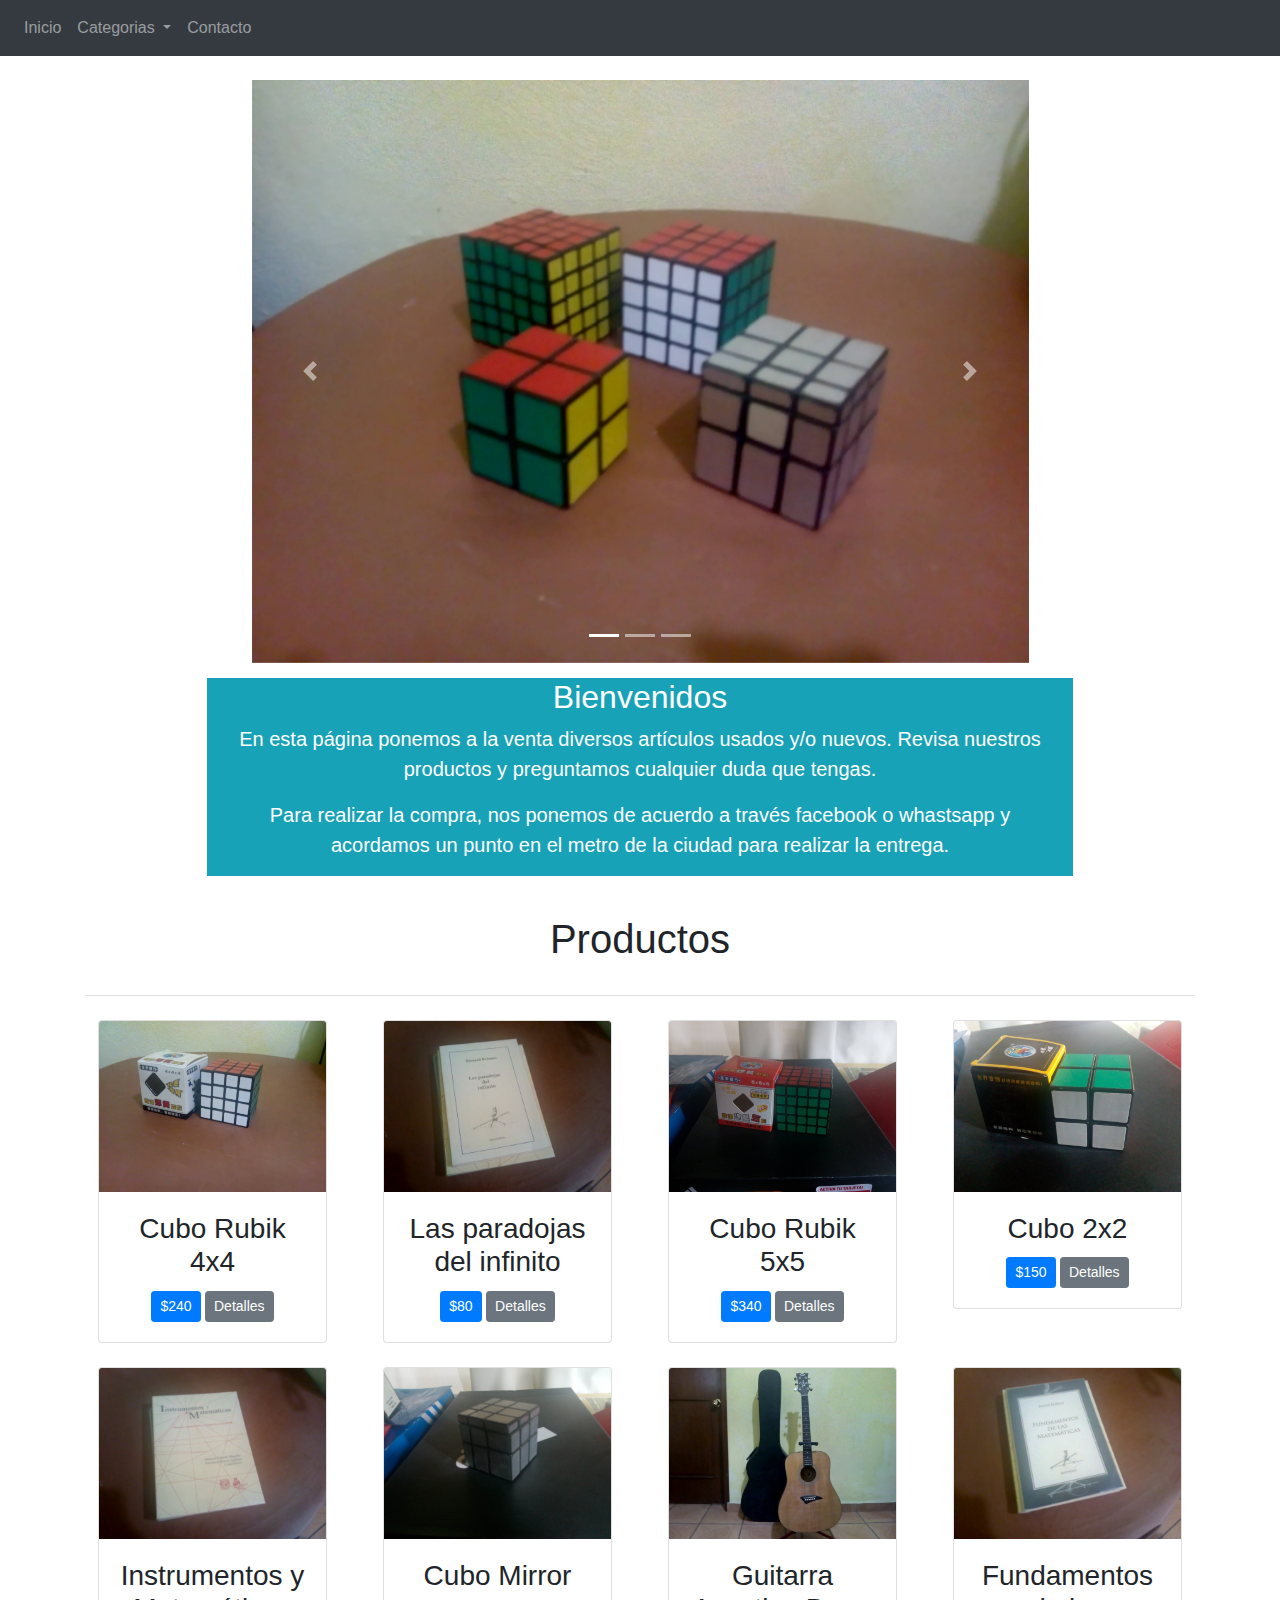
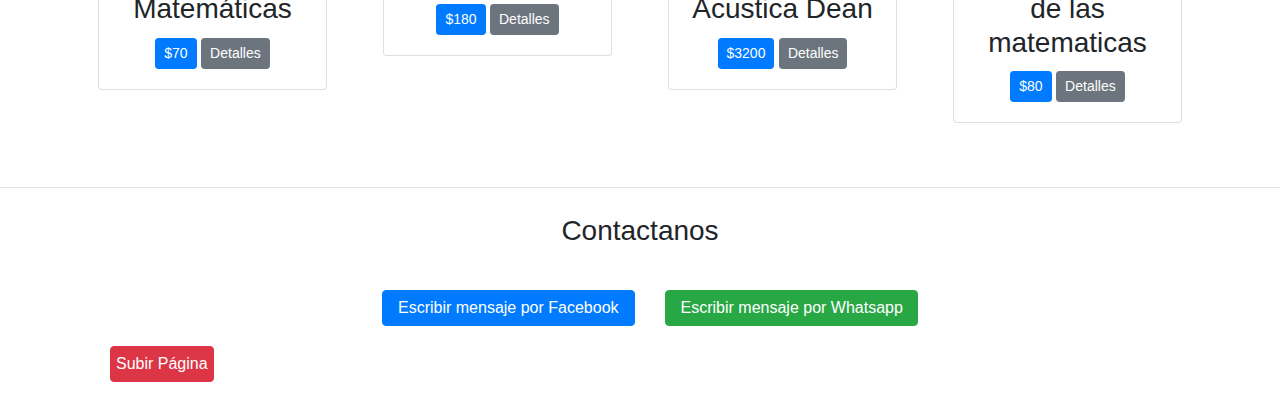
<file: index.html>
<!DOCTYPE html>
<html lang="en">
<head>
	<meta charset="UTF-8">
	<meta name="viewport" content="width=device-width, user-scalable=no, initial-scale=1.0, maximum-scale=1.0, minimum-scale=1.0">
	
	<link rel="stylesheet" href="css/bootstrap.min.css">
	<link rel="stylesheet" href="css/estilos.css">
	<link rel="stylesheet" href="https://use.fontawesome.com/releases/v5.8.2/css/all.css" integrity="sha384-oS3vJWv+0UjzBfQzYUhtDYW+Pj2yciDJxpsK1OYPAYjqT085Qq/1cq5FLXAZQ7Ay" crossorigin="anonymous">
	<link rel="shorcut icon" type="image/x-icon" href="img/favicon-96x96.png">
		
	<title>Compras</title>

</head>
<body>

	<nav class="navbar navbar-expand-md navbar-dark bg-dark">

		<button class="navbar-toggler" type="button" data-toggle="collapse" data-target="#navbar" aria-controls="navbar" aria-expanded="true" aria-label="menu de navegación">
			<span class="navbar-toggler-icon"></span>
		</button>

		<div class="collapse navbar-collapse" id="navbar">
			<ul class="navbar-nav mr-auto">
				<li class="nav-item">
					<a href="index.html" class="nav-link">Inicio</a>
				</li>
				
				<li class="nav-item dropdown">
					<a href="#" class="nav-link dropdown-toggle" id="menu categorias" data-toggle="dropdown" aria-haspopup="true" aria-expanded="false">
						Categorias
					</a>

					<div class="dropdown-menu" aria-lavelledby="menu-categorias">
						<a href="cubos.html" class="dropdown-item">Cubos Rubik</a>
						<a href="instrumentos.html" class="dropdown-item">Instrumentos Músicales</a>
						<a href="libros.html" class="dropdown-item">Libros</a>
					</div>
				</li>

				<li class="nav-item">
					<a href="#contacto" class="nav-link bajar">Contacto</a>
				</li>
			</ul>
		</div>
	</nav>

	<div class="container carousel">
		<div class="row">
			<div class="col mt-4">
				<div class="carousel slide" id="slideshow" data-ride="carousel">

					<ol class="carousel-indicators">
						<li data-target="#slideshow" 
						data-slide-to="0" class="active">
						</li>

						<li data-target="#slideshow" 
						data-slide-to="1"></li>

						<li data-target="#slideshow" 
						data-slide-to="2"></li>

					</ol>
					<div class="carousel-inner">
						<div class="carousel-item active">
							<img src="img/cubos.jpg" alt="" width="100%">
						</div>

						<div class="carousel-item">
							<img src="img/libros.jpg" alt="" width="100%">
						</div>

						<div class="carousel-item">
							<img src="img/guitarra.jpg" alt="" width="100%">
						</div>
					</div>
					<a href="#slideshow" class="carousel-control-prev" data-slide="prev">
						<span class="carousel-control-prev-icon" aria-hidden="true"></span>
						<span class="sr-only">Anterior</span>
					</a>

					<a href="#slideshow" class="carousel-control-next" data-slide="next">
						<span class="carousel-control-next-icon" aria-hidden="true"></span>
						<span class="sr-only">Siguiente</span>
					</a>
				</div>

			</div>
		</div>
	
	</div>
<header>
	<div class="container bg-info text-white">
		<div class="row">
			<div class="col">
				<h2>Bienvenidos</h2>
				<p>En esta página ponemos a la venta diversos artículos usados y/o nuevos. Revisa nuestros productos y preguntamos cualquier duda que tengas.</p>

				<p>Para realizar la compra, nos ponemos de acuerdo a través facebook o whastsapp y acordamos un punto en el metro de la ciudad para realizar la entrega.</p>
			</div>
		</div>
		
	</div>
</header>

	<section class="container">
		

		<div class="row">
			<div class="col-12">
				<div class="py-4 border-bottom">
					<h1 class="text-center">Productos</h1>
				</div>
			</div>
		</div>

		<div class="row py-4">

			<div class="col-12 col-sm-6 col-lg-3 mb-4">
				<div class="card">
					<img class="card-img-top" src="img/4x4.jpg" alt="">

					<div class="card-body">
						<h3 class="card-title">Cubo Rubik 4x4</h3>
											
						<a href="" class="btn btn-sm btn-primary precio">$240</a>
						<a href="cubo-rubik4x4.html" class="btn btn-sm btn-secondary">Detalles</a>
					</div>
				</div>
			</div>

			<div class="col-12 col-sm-6 col-lg-3 mb-4">
				<div class="card">
					<img class="card-img-top" src="img/bolzano.jpg" alt="">

					<div class="card-body">
						<h3 class="card-title">Las paradojas del infinito</h3>		
					
						<a href="#" class="btn btn-sm btn-primary precio">$80</a>
						<a href="paradojas.html" class="btn btn-sm btn-secondary">Detalles</a>
					</div>
				</div>
			</div>

			<div class="col-12 col-sm-6 col-lg-3 mb-4">
				<div class="card">
					<img class="card-img-top" src="img/5x5.jpg" alt="">

					<div class="card-body">
						<h3 class="card-title">Cubo Rubik 5x5</h3>
						<a href="#" class="btn btn-sm btn-primary precio">$340</a>
						<a href="cubo-rubik5x5.html" class="btn btn-sm btn-secondary">Detalles</a>
					</div>
				</div>
			</div>

			<div class="col-12 col-sm-6 col-lg-3 mb-4">
				<div class="card">
					<img class="card-img-top" src="img/2x2.jpg" alt="">

					<div class="card-body">
						<h3 class="card-title">Cubo 2x2</h3>

						<a href="#" class="btn btn-sm btn-primary precio">$150</a>
						<a href="cubo2x2.html" class="btn btn-sm btn-secondary">Detalles</a>
					</div>
				</div>
			</div>

			<div class="col-12 col-sm-6 col-lg-3 mb-4">
				<div class="card">
					<img class="card-img-top" src="img/instrumentos.jpg" alt="">

					<div class="card-body">
						<h3 class="card-title">Instrumentos y Matemáticas</h3>		
					
						<a href="#" class="btn btn-sm btn-primary precio">$70</a>
						<a href="instrumento.html" class="btn btn-sm btn-secondary">Detalles</a>
					</div>
				</div>
			</div>


			<div class="col-12 col-sm-6 col-lg-3 mb-4">
				<div class="card">
					<img class="card-img-top" src="img/mirror.jpg" alt="">

					<div class="card-body">
						<h3 class="card-title">Cubo Mirror</h3>
	
						<a href="#" class="btn btn-sm btn-primary precio">$180</a>
						<a href="mirror.html" class="btn btn-sm btn-secondary">Detalles</a>
					</div>
				</div>
			</div>

			<div class="col-12 col-sm-6 col-lg-3 mb-4">
				<div class="card">
					<img class="card-img-top" src="img/guitarra.jpg" alt="">

					<div class="card-body">
						<h3 class="card-title">Guitarra Acustica Dean</h3>
						<a href="#" class="btn btn-sm btn-primary precio">$3200</a>
						<a href="guitarra.html" class="btn btn-sm btn-secondary">Detalles</a>
					</div>
				</div>
			</div>

			<div class="col-12 col-sm-6 col-lg-3 mb-4">
				<div class="card">
					<img class="card-img-top" src="img/hilbert.jpg" alt="">

					<div class="card-body">
						<h3 class="card-title">Fundamentos de las matematicas</h3>
				
						<a href="#" class="btn btn-sm btn-primary precio">$80</a>
						<a href="fundamentos.html" class="btn btn-sm btn-secondary">Detalles</a>
					</div>
				</div>
			</div>
 		</div>
	</section>	

   <hr>

 	<footer class="container" id="contacto">
 		<div class="container contactanos">
 			<h3>Contactanos</h3>
 		</div>
 		<div class="container redes-sociales">
 			<div class="row">
 				<div class="col-md-6">

					<a href="#" class="facebook"><i class="fab fa-facebook-square"></i></a>
					
					<br>

					<a href="https://m.me/alejandro.melchor.14"  target="_blank" class="btn btn-primary usuario">Escribir mensaje por Facebook</a>
 					</div>
 				
 				<div class="col-md-6">
 					<a href="#" class="whatsapp"><i class="fab fa-whatsapp-square"></i></a>
					
					<br>

 					<a href="https://api.whatsapp.com/send?phone=5215518287973&text=Hola,%20quiero%20informacion sobre:" target="_blank"class="btn btn-success cuenta">Escribir mensaje por Whatsapp</a>

 				</div>
 			</div>
 		</div>
		<div class="container">
			<div class="row">
 				<div class="col sp">
 				<a href="#" class="btn btn-danger subir">Subir Página</a>
 			</div>
 		</div>
		</div>
 		
 	</footer>
	

	<script src="js/jquery.min.js"></script>
	<script src="js/main.js"></script>
	<script src="js/jquery-ui/jquery-ui.min.js"></script>
	<script src="js/popper.min.js"></script>
	<script src="js/bootstrap.min.js"></script>
	
</body>
</html>
</file>
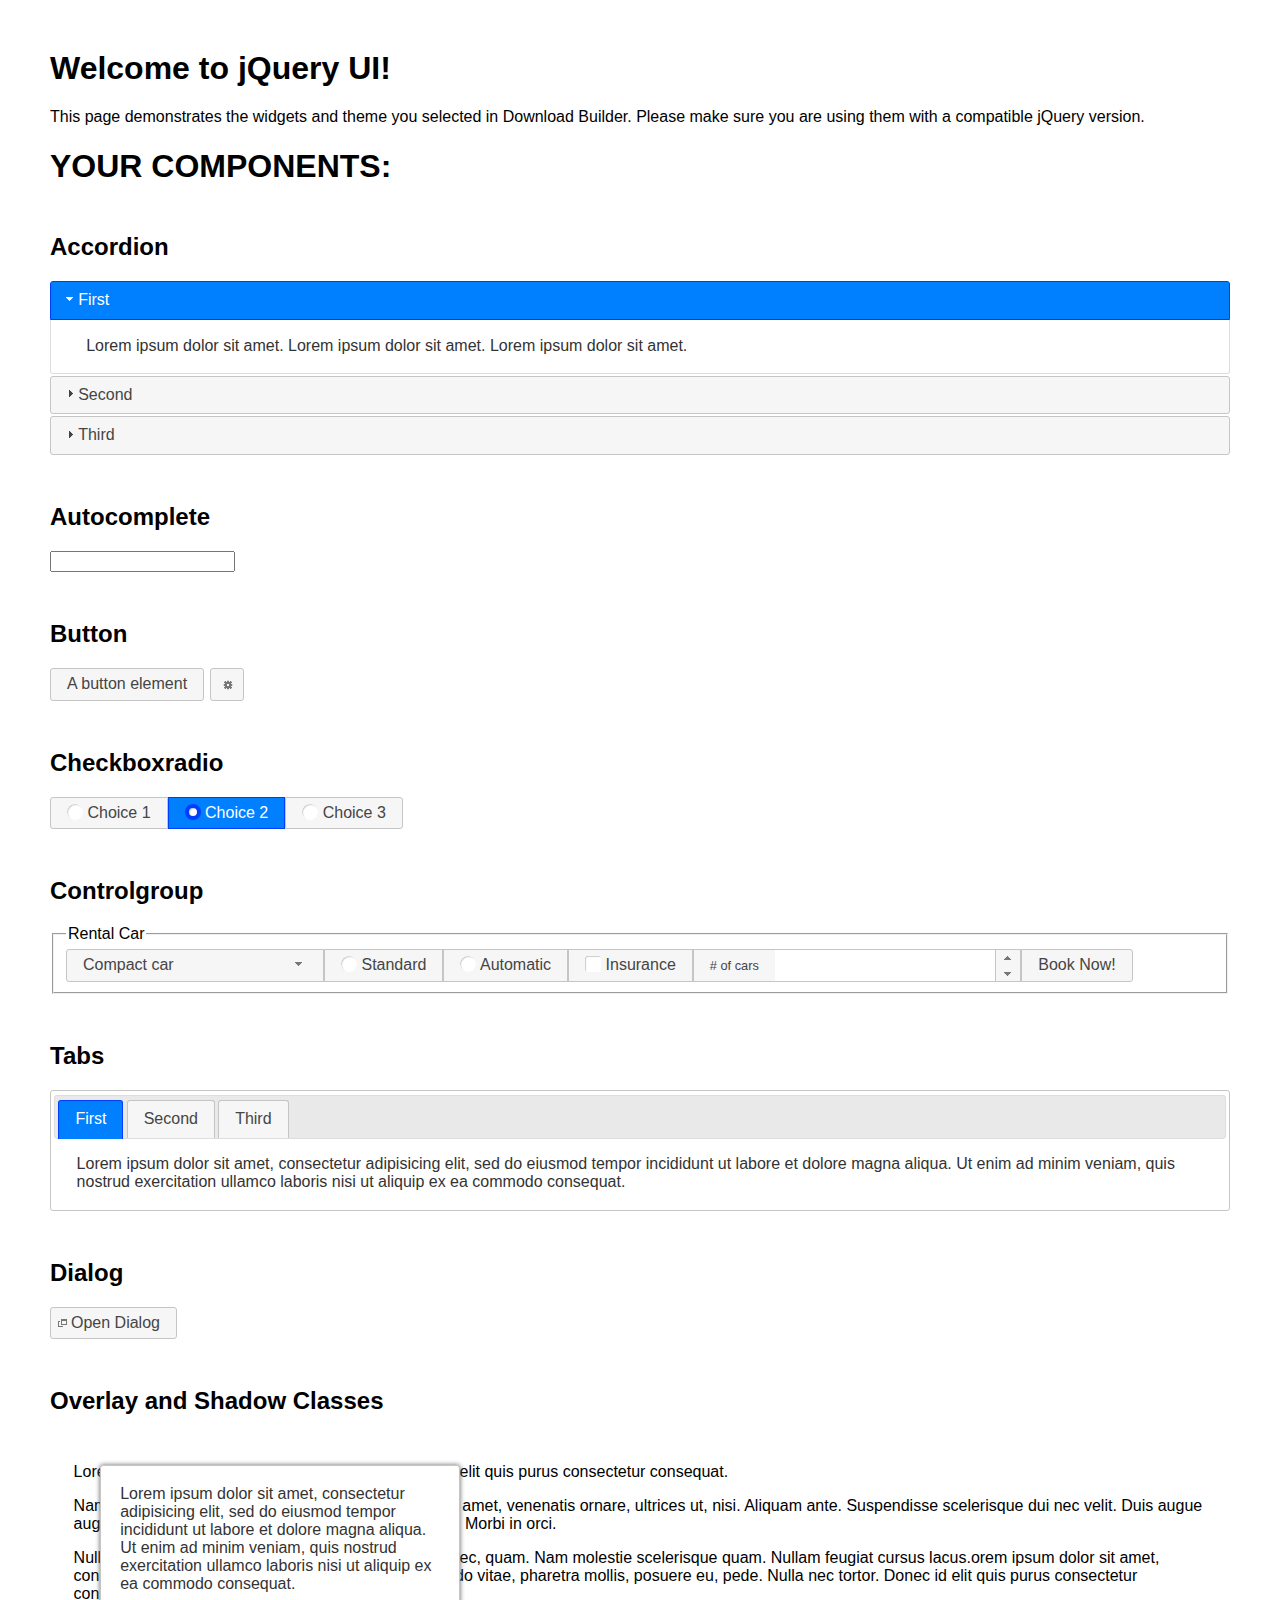
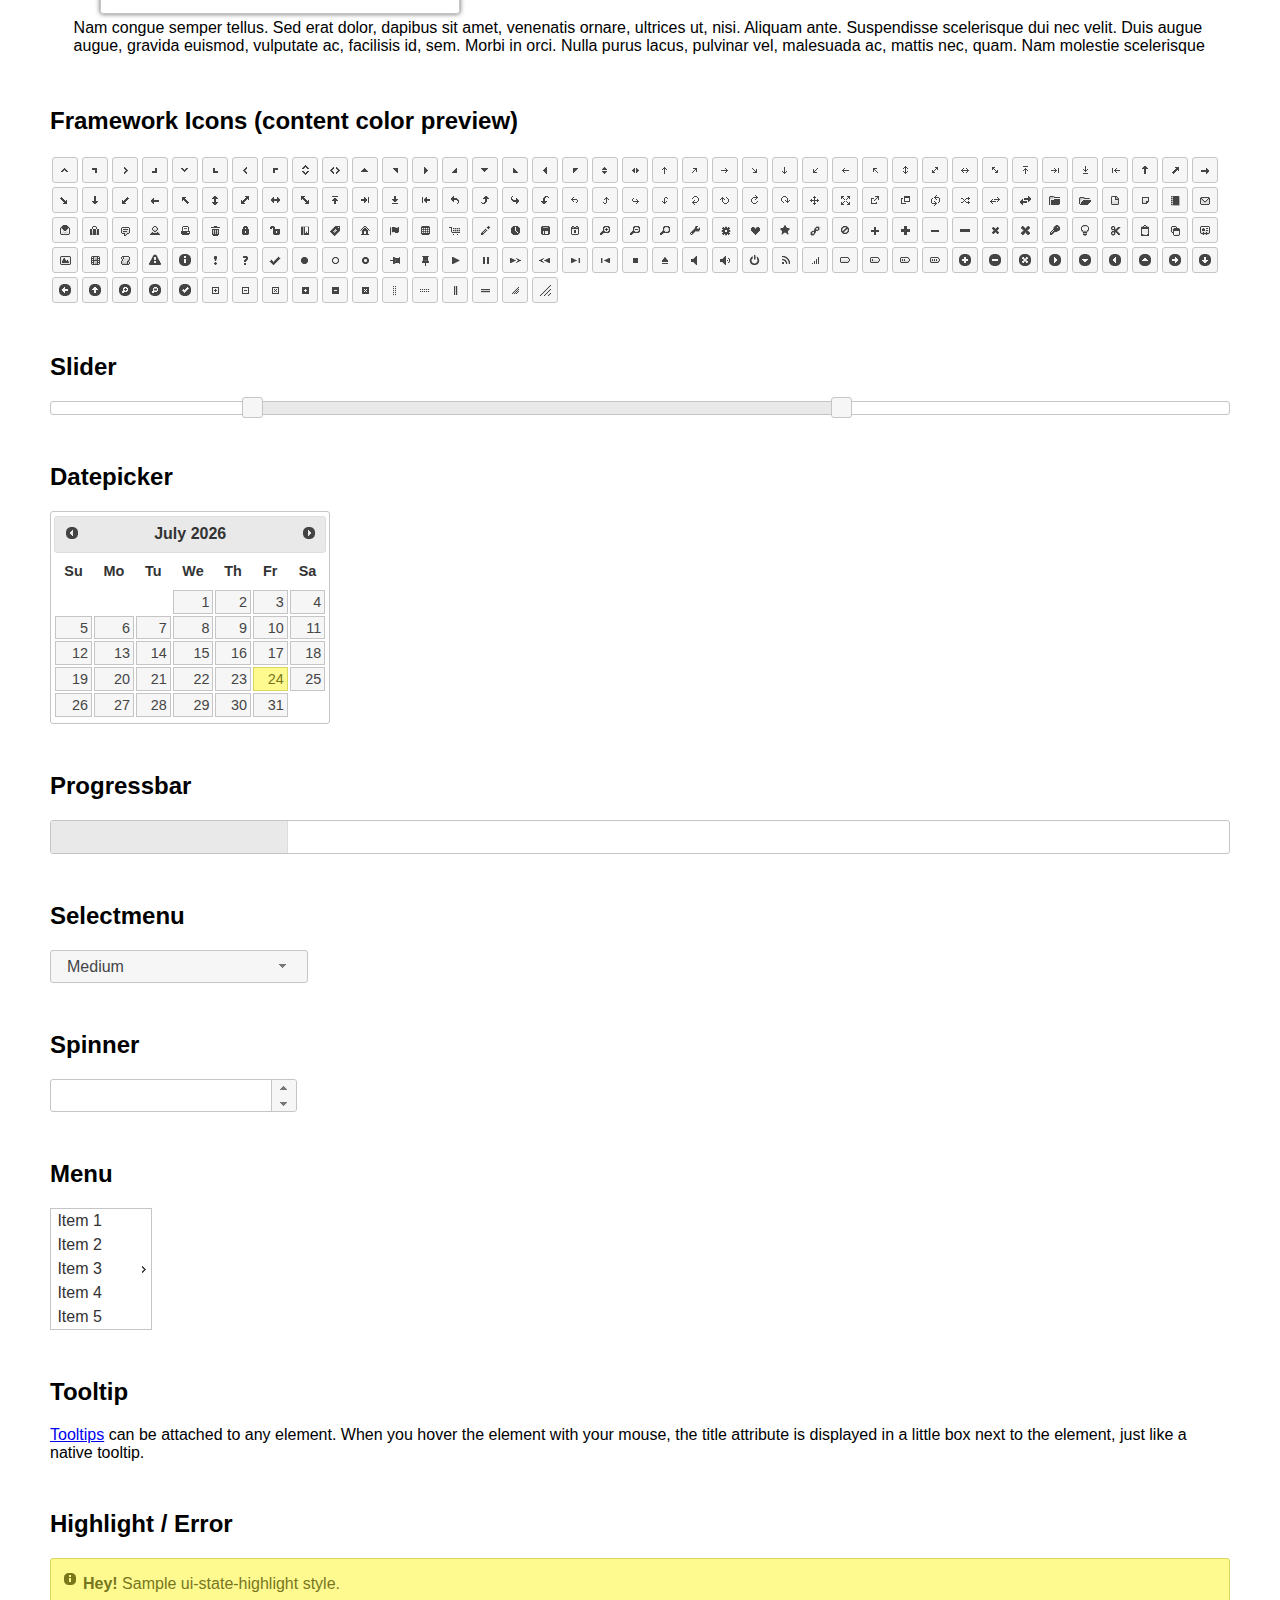
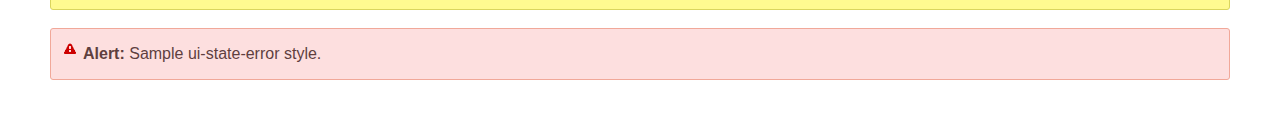
<file: js/jquery-ui/index.html>
<!doctype html>
<html lang="us">
<head>
	<meta charset="utf-8">
	<title>jQuery UI Example Page</title>
	<link href="jquery-ui.css" rel="stylesheet">
	<style>
	body{
		font-family: "Trebuchet MS", sans-serif;
		margin: 50px;
	}
	.demoHeaders {
		margin-top: 2em;
	}
	#dialog-link {
		padding: .4em 1em .4em 20px;
		text-decoration: none;
		position: relative;
	}
	#dialog-link span.ui-icon {
		margin: 0 5px 0 0;
		position: absolute;
		left: .2em;
		top: 50%;
		margin-top: -8px;
	}
	#icons {
		margin: 0;
		padding: 0;
	}
	#icons li {
		margin: 2px;
		position: relative;
		padding: 4px 0;
		cursor: pointer;
		float: left;
		list-style: none;
	}
	#icons span.ui-icon {
		float: left;
		margin: 0 4px;
	}
	.fakewindowcontain .ui-widget-overlay {
		position: absolute;
	}
	select {
		width: 200px;
	}
	</style>
</head>
<body>

<h1>Welcome to jQuery UI!</h1>

<div class="ui-widget">
	<p>This page demonstrates the widgets and theme you selected in Download Builder. Please make sure you are using them with a compatible jQuery version.</p>
</div>

<h1>YOUR COMPONENTS:</h1>


<!-- Accordion -->
<h2 class="demoHeaders">Accordion</h2>
<div id="accordion">
	<h3>First</h3>
	<div>Lorem ipsum dolor sit amet. Lorem ipsum dolor sit amet. Lorem ipsum dolor sit amet.</div>
	<h3>Second</h3>
	<div>Phasellus mattis tincidunt nibh.</div>
	<h3>Third</h3>
	<div>Nam dui erat, auctor a, dignissim quis.</div>
</div>



<!-- Autocomplete -->
<h2 class="demoHeaders">Autocomplete</h2>
<div>
	<input id="autocomplete" title="type &quot;a&quot;">
</div>



<!-- Button -->
<h2 class="demoHeaders">Button</h2>
<button id="button">A button element</button>
<button id="button-icon">An icon-only button</button>



<!-- Checkboxradio -->
<h2 class="demoHeaders">Checkboxradio</h2>
<form style="margin-top: 1em;">
	<div id="radioset">
		<input type="radio" id="radio1" name="radio"><label for="radio1">Choice 1</label>
		<input type="radio" id="radio2" name="radio" checked="checked"><label for="radio2">Choice 2</label>
		<input type="radio" id="radio3" name="radio"><label for="radio3">Choice 3</label>
	</div>
</form>



<!-- Controlgroup -->
<h2 class="demoHeaders">Controlgroup</h2>
<fieldset>
	<legend>Rental Car</legend>
	<div id="controlgroup">
		<select id="car-type">
			<option>Compact car</option>
			<option>Midsize car</option>
			<option>Full size car</option>
			<option>SUV</option>
			<option>Luxury</option>
			<option>Truck</option>
			<option>Van</option>
		</select>
		<label for="transmission-standard">Standard</label>
		<input type="radio" name="transmission" id="transmission-standard">
		<label for="transmission-automatic">Automatic</label>
		<input type="radio" name="transmission" id="transmission-automatic">
		<label for="insurance">Insurance</label>
		<input type="checkbox" name="insurance" id="insurance">
		<label for="horizontal-spinner" class="ui-controlgroup-label"># of cars</label>
		<input id="horizontal-spinner" class="ui-spinner-input">
		<button>Book Now!</button>
	</div>
</fieldset>



<!-- Tabs -->
<h2 class="demoHeaders">Tabs</h2>
<div id="tabs">
	<ul>
		<li><a href="#tabs-1">First</a></li>
		<li><a href="#tabs-2">Second</a></li>
		<li><a href="#tabs-3">Third</a></li>
	</ul>
	<div id="tabs-1">Lorem ipsum dolor sit amet, consectetur adipisicing elit, sed do eiusmod tempor incididunt ut labore et dolore magna aliqua. Ut enim ad minim veniam, quis nostrud exercitation ullamco laboris nisi ut aliquip ex ea commodo consequat.</div>
	<div id="tabs-2">Phasellus mattis tincidunt nibh. Cras orci urna, blandit id, pretium vel, aliquet ornare, felis. Maecenas scelerisque sem non nisl. Fusce sed lorem in enim dictum bibendum.</div>
	<div id="tabs-3">Nam dui erat, auctor a, dignissim quis, sollicitudin eu, felis. Pellentesque nisi urna, interdum eget, sagittis et, consequat vestibulum, lacus. Mauris porttitor ullamcorper augue.</div>
</div>



<h2 class="demoHeaders">Dialog</h2>
<p>
	<button id="dialog-link" class="ui-button ui-corner-all ui-widget">
		<span class="ui-icon ui-icon-newwin"></span>Open Dialog
	</button>
</p>

<h2 class="demoHeaders">Overlay and Shadow Classes</h2>
<div style="position: relative; width: 96%; height: 200px; padding:1% 2%; overflow:hidden;" class="fakewindowcontain">
	<p>Lorem ipsum dolor sit amet,  Nulla nec tortor. Donec id elit quis purus consectetur consequat. </p><p>Nam congue semper tellus. Sed erat dolor, dapibus sit amet, venenatis ornare, ultrices ut, nisi. Aliquam ante. Suspendisse scelerisque dui nec velit. Duis augue augue, gravida euismod, vulputate ac, facilisis id, sem. Morbi in orci. </p><p>Nulla purus lacus, pulvinar vel, malesuada ac, mattis nec, quam. Nam molestie scelerisque quam. Nullam feugiat cursus lacus.orem ipsum dolor sit amet, consectetur adipiscing elit. Donec libero risus, commodo vitae, pharetra mollis, posuere eu, pede. Nulla nec tortor. Donec id elit quis purus consectetur consequat. </p><p>Nam congue semper tellus. Sed erat dolor, dapibus sit amet, venenatis ornare, ultrices ut, nisi. Aliquam ante. Suspendisse scelerisque dui nec velit. Duis augue augue, gravida euismod, vulputate ac, facilisis id, sem. Morbi in orci. Nulla purus lacus, pulvinar vel, malesuada ac, mattis nec, quam. Nam molestie scelerisque quam. </p><p>Nullam feugiat cursus lacus.orem ipsum dolor sit amet, consectetur adipiscing elit. Donec libero risus, commodo vitae, pharetra mollis, posuere eu, pede. Nulla nec tortor. Donec id elit quis purus consectetur consequat. Nam congue semper tellus. Sed erat dolor, dapibus sit amet, venenatis ornare, ultrices ut, nisi. Aliquam ante. </p><p>Suspendisse scelerisque dui nec velit. Duis augue augue, gravida euismod, vulputate ac, facilisis id, sem. Morbi in orci. Nulla purus lacus, pulvinar vel, malesuada ac, mattis nec, quam. Nam molestie scelerisque quam. Nullam feugiat cursus lacus.orem ipsum dolor sit amet, consectetur adipiscing elit. Donec libero risus, commodo vitae, pharetra mollis, posuere eu, pede. Nulla nec tortor. Donec id elit quis purus consectetur consequat. Nam congue semper tellus. Sed erat dolor, dapibus sit amet, venenatis ornare, ultrices ut, nisi. </p>

	<!-- ui-dialog -->
	<div class="ui-widget-overlay ui-front"></div>
	<div style="position: absolute; width: 320px; left: 50px; top: 30px; padding: 1.2em" class="ui-widget ui-front ui-widget-content ui-corner-all ui-widget-shadow">
		Lorem ipsum dolor sit amet, consectetur adipisicing elit, sed do eiusmod tempor incididunt ut labore et dolore magna aliqua. Ut enim ad minim veniam, quis nostrud exercitation ullamco laboris nisi ut aliquip ex ea commodo consequat.
	</div>

</div>

<!-- ui-dialog -->
<div id="dialog" title="Dialog Title">
	<p>Lorem ipsum dolor sit amet, consectetur adipisicing elit, sed do eiusmod tempor incididunt ut labore et dolore magna aliqua. Ut enim ad minim veniam, quis nostrud exercitation ullamco laboris nisi ut aliquip ex ea commodo consequat.</p>
</div>



<h2 class="demoHeaders">Framework Icons (content color preview)</h2>
<ul id="icons" class="ui-widget ui-helper-clearfix">
	<li class="ui-state-default ui-corner-all" title=".ui-icon-caret-1-n"><span class="ui-icon ui-icon-caret-1-n"></span></li>
	<li class="ui-state-default ui-corner-all" title=".ui-icon-caret-1-ne"><span class="ui-icon ui-icon-caret-1-ne"></span></li>
	<li class="ui-state-default ui-corner-all" title=".ui-icon-caret-1-e"><span class="ui-icon ui-icon-caret-1-e"></span></li>
	<li class="ui-state-default ui-corner-all" title=".ui-icon-caret-1-se"><span class="ui-icon ui-icon-caret-1-se"></span></li>
	<li class="ui-state-default ui-corner-all" title=".ui-icon-caret-1-s"><span class="ui-icon ui-icon-caret-1-s"></span></li>
	<li class="ui-state-default ui-corner-all" title=".ui-icon-caret-1-sw"><span class="ui-icon ui-icon-caret-1-sw"></span></li>
	<li class="ui-state-default ui-corner-all" title=".ui-icon-caret-1-w"><span class="ui-icon ui-icon-caret-1-w"></span></li>
	<li class="ui-state-default ui-corner-all" title=".ui-icon-caret-1-nw"><span class="ui-icon ui-icon-caret-1-nw"></span></li>
	<li class="ui-state-default ui-corner-all" title=".ui-icon-caret-2-n-s"><span class="ui-icon ui-icon-caret-2-n-s"></span></li>
	<li class="ui-state-default ui-corner-all" title=".ui-icon-caret-2-e-w"><span class="ui-icon ui-icon-caret-2-e-w"></span></li>
	<li class="ui-state-default ui-corner-all" title=".ui-icon-triangle-1-n"><span class="ui-icon ui-icon-triangle-1-n"></span></li>
	<li class="ui-state-default ui-corner-all" title=".ui-icon-triangle-1-ne"><span class="ui-icon ui-icon-triangle-1-ne"></span></li>
	<li class="ui-state-default ui-corner-all" title=".ui-icon-triangle-1-e"><span class="ui-icon ui-icon-triangle-1-e"></span></li>
	<li class="ui-state-default ui-corner-all" title=".ui-icon-triangle-1-se"><span class="ui-icon ui-icon-triangle-1-se"></span></li>
	<li class="ui-state-default ui-corner-all" title=".ui-icon-triangle-1-s"><span class="ui-icon ui-icon-triangle-1-s"></span></li>
	<li class="ui-state-default ui-corner-all" title=".ui-icon-triangle-1-sw"><span class="ui-icon ui-icon-triangle-1-sw"></span></li>
	<li class="ui-state-default ui-corner-all" title=".ui-icon-triangle-1-w"><span class="ui-icon ui-icon-triangle-1-w"></span></li>
	<li class="ui-state-default ui-corner-all" title=".ui-icon-triangle-1-nw"><span class="ui-icon ui-icon-triangle-1-nw"></span></li>
	<li class="ui-state-default ui-corner-all" title=".ui-icon-triangle-2-n-s"><span class="ui-icon ui-icon-triangle-2-n-s"></span></li>
	<li class="ui-state-default ui-corner-all" title=".ui-icon-triangle-2-e-w"><span class="ui-icon ui-icon-triangle-2-e-w"></span></li>
	<li class="ui-state-default ui-corner-all" title=".ui-icon-arrow-1-n"><span class="ui-icon ui-icon-arrow-1-n"></span></li>
	<li class="ui-state-default ui-corner-all" title=".ui-icon-arrow-1-ne"><span class="ui-icon ui-icon-arrow-1-ne"></span></li>
	<li class="ui-state-default ui-corner-all" title=".ui-icon-arrow-1-e"><span class="ui-icon ui-icon-arrow-1-e"></span></li>
	<li class="ui-state-default ui-corner-all" title=".ui-icon-arrow-1-se"><span class="ui-icon ui-icon-arrow-1-se"></span></li>
	<li class="ui-state-default ui-corner-all" title=".ui-icon-arrow-1-s"><span class="ui-icon ui-icon-arrow-1-s"></span></li>
	<li class="ui-state-default ui-corner-all" title=".ui-icon-arrow-1-sw"><span class="ui-icon ui-icon-arrow-1-sw"></span></li>
	<li class="ui-state-default ui-corner-all" title=".ui-icon-arrow-1-w"><span class="ui-icon ui-icon-arrow-1-w"></span></li>
	<li class="ui-state-default ui-corner-all" title=".ui-icon-arrow-1-nw"><span class="ui-icon ui-icon-arrow-1-nw"></span></li>
	<li class="ui-state-default ui-corner-all" title=".ui-icon-arrow-2-n-s"><span class="ui-icon ui-icon-arrow-2-n-s"></span></li>
	<li class="ui-state-default ui-corner-all" title=".ui-icon-arrow-2-ne-sw"><span class="ui-icon ui-icon-arrow-2-ne-sw"></span></li>
	<li class="ui-state-default ui-corner-all" title=".ui-icon-arrow-2-e-w"><span class="ui-icon ui-icon-arrow-2-e-w"></span></li>
	<li class="ui-state-default ui-corner-all" title=".ui-icon-arrow-2-se-nw"><span class="ui-icon ui-icon-arrow-2-se-nw"></span></li>
	<li class="ui-state-default ui-corner-all" title=".ui-icon-arrowstop-1-n"><span class="ui-icon ui-icon-arrowstop-1-n"></span></li>
	<li class="ui-state-default ui-corner-all" title=".ui-icon-arrowstop-1-e"><span class="ui-icon ui-icon-arrowstop-1-e"></span></li>
	<li class="ui-state-default ui-corner-all" title=".ui-icon-arrowstop-1-s"><span class="ui-icon ui-icon-arrowstop-1-s"></span></li>
	<li class="ui-state-default ui-corner-all" title=".ui-icon-arrowstop-1-w"><span class="ui-icon ui-icon-arrowstop-1-w"></span></li>
	<li class="ui-state-default ui-corner-all" title=".ui-icon-arrowthick-1-n"><span class="ui-icon ui-icon-arrowthick-1-n"></span></li>
	<li class="ui-state-default ui-corner-all" title=".ui-icon-arrowthick-1-ne"><span class="ui-icon ui-icon-arrowthick-1-ne"></span></li>
	<li class="ui-state-default ui-corner-all" title=".ui-icon-arrowthick-1-e"><span class="ui-icon ui-icon-arrowthick-1-e"></span></li>
	<li class="ui-state-default ui-corner-all" title=".ui-icon-arrowthick-1-se"><span class="ui-icon ui-icon-arrowthick-1-se"></span></li>
	<li class="ui-state-default ui-corner-all" title=".ui-icon-arrowthick-1-s"><span class="ui-icon ui-icon-arrowthick-1-s"></span></li>
	<li class="ui-state-default ui-corner-all" title=".ui-icon-arrowthick-1-sw"><span class="ui-icon ui-icon-arrowthick-1-sw"></span></li>
	<li class="ui-state-default ui-corner-all" title=".ui-icon-arrowthick-1-w"><span class="ui-icon ui-icon-arrowthick-1-w"></span></li>
	<li class="ui-state-default ui-corner-all" title=".ui-icon-arrowthick-1-nw"><span class="ui-icon ui-icon-arrowthick-1-nw"></span></li>
	<li class="ui-state-default ui-corner-all" title=".ui-icon-arrowthick-2-n-s"><span class="ui-icon ui-icon-arrowthick-2-n-s"></span></li>
	<li class="ui-state-default ui-corner-all" title=".ui-icon-arrowthick-2-ne-sw"><span class="ui-icon ui-icon-arrowthick-2-ne-sw"></span></li>
	<li class="ui-state-default ui-corner-all" title=".ui-icon-arrowthick-2-e-w"><span class="ui-icon ui-icon-arrowthick-2-e-w"></span></li>
	<li class="ui-state-default ui-corner-all" title=".ui-icon-arrowthick-2-se-nw"><span class="ui-icon ui-icon-arrowthick-2-se-nw"></span></li>
	<li class="ui-state-default ui-corner-all" title=".ui-icon-arrowthickstop-1-n"><span class="ui-icon ui-icon-arrowthickstop-1-n"></span></li>
	<li class="ui-state-default ui-corner-all" title=".ui-icon-arrowthickstop-1-e"><span class="ui-icon ui-icon-arrowthickstop-1-e"></span></li>
	<li class="ui-state-default ui-corner-all" title=".ui-icon-arrowthickstop-1-s"><span class="ui-icon ui-icon-arrowthickstop-1-s"></span></li>
	<li class="ui-state-default ui-corner-all" title=".ui-icon-arrowthickstop-1-w"><span class="ui-icon ui-icon-arrowthickstop-1-w"></span></li>
	<li class="ui-state-default ui-corner-all" title=".ui-icon-arrowreturnthick-1-w"><span class="ui-icon ui-icon-arrowreturnthick-1-w"></span></li>
	<li class="ui-state-default ui-corner-all" title=".ui-icon-arrowreturnthick-1-n"><span class="ui-icon ui-icon-arrowreturnthick-1-n"></span></li>
	<li class="ui-state-default ui-corner-all" title=".ui-icon-arrowreturnthick-1-e"><span class="ui-icon ui-icon-arrowreturnthick-1-e"></span></li>
	<li class="ui-state-default ui-corner-all" title=".ui-icon-arrowreturnthick-1-s"><span class="ui-icon ui-icon-arrowreturnthick-1-s"></span></li>
	<li class="ui-state-default ui-corner-all" title=".ui-icon-arrowreturn-1-w"><span class="ui-icon ui-icon-arrowreturn-1-w"></span></li>
	<li class="ui-state-default ui-corner-all" title=".ui-icon-arrowreturn-1-n"><span class="ui-icon ui-icon-arrowreturn-1-n"></span></li>
	<li class="ui-state-default ui-corner-all" title=".ui-icon-arrowreturn-1-e"><span class="ui-icon ui-icon-arrowreturn-1-e"></span></li>
	<li class="ui-state-default ui-corner-all" title=".ui-icon-arrowreturn-1-s"><span class="ui-icon ui-icon-arrowreturn-1-s"></span></li>
	<li class="ui-state-default ui-corner-all" title=".ui-icon-arrowrefresh-1-w"><span class="ui-icon ui-icon-arrowrefresh-1-w"></span></li>
	<li class="ui-state-default ui-corner-all" title=".ui-icon-arrowrefresh-1-n"><span class="ui-icon ui-icon-arrowrefresh-1-n"></span></li>
	<li class="ui-state-default ui-corner-all" title=".ui-icon-arrowrefresh-1-e"><span class="ui-icon ui-icon-arrowrefresh-1-e"></span></li>
	<li class="ui-state-default ui-corner-all" title=".ui-icon-arrowrefresh-1-s"><span class="ui-icon ui-icon-arrowrefresh-1-s"></span></li>
	<li class="ui-state-default ui-corner-all" title=".ui-icon-arrow-4"><span class="ui-icon ui-icon-arrow-4"></span></li>
	<li class="ui-state-default ui-corner-all" title=".ui-icon-arrow-4-diag"><span class="ui-icon ui-icon-arrow-4-diag"></span></li>
	<li class="ui-state-default ui-corner-all" title=".ui-icon-extlink"><span class="ui-icon ui-icon-extlink"></span></li>
	<li class="ui-state-default ui-corner-all" title=".ui-icon-newwin"><span class="ui-icon ui-icon-newwin"></span></li>
	<li class="ui-state-default ui-corner-all" title=".ui-icon-refresh"><span class="ui-icon ui-icon-refresh"></span></li>
	<li class="ui-state-default ui-corner-all" title=".ui-icon-shuffle"><span class="ui-icon ui-icon-shuffle"></span></li>
	<li class="ui-state-default ui-corner-all" title=".ui-icon-transfer-e-w"><span class="ui-icon ui-icon-transfer-e-w"></span></li>
	<li class="ui-state-default ui-corner-all" title=".ui-icon-transferthick-e-w"><span class="ui-icon ui-icon-transferthick-e-w"></span></li>
	<li class="ui-state-default ui-corner-all" title=".ui-icon-folder-collapsed"><span class="ui-icon ui-icon-folder-collapsed"></span></li>
	<li class="ui-state-default ui-corner-all" title=".ui-icon-folder-open"><span class="ui-icon ui-icon-folder-open"></span></li>
	<li class="ui-state-default ui-corner-all" title=".ui-icon-document"><span class="ui-icon ui-icon-document"></span></li>
	<li class="ui-state-default ui-corner-all" title=".ui-icon-document-b"><span class="ui-icon ui-icon-document-b"></span></li>
	<li class="ui-state-default ui-corner-all" title=".ui-icon-note"><span class="ui-icon ui-icon-note"></span></li>
	<li class="ui-state-default ui-corner-all" title=".ui-icon-mail-closed"><span class="ui-icon ui-icon-mail-closed"></span></li>
	<li class="ui-state-default ui-corner-all" title=".ui-icon-mail-open"><span class="ui-icon ui-icon-mail-open"></span></li>
	<li class="ui-state-default ui-corner-all" title=".ui-icon-suitcase"><span class="ui-icon ui-icon-suitcase"></span></li>
	<li class="ui-state-default ui-corner-all" title=".ui-icon-comment"><span class="ui-icon ui-icon-comment"></span></li>
	<li class="ui-state-default ui-corner-all" title=".ui-icon-person"><span class="ui-icon ui-icon-person"></span></li>
	<li class="ui-state-default ui-corner-all" title=".ui-icon-print"><span class="ui-icon ui-icon-print"></span></li>
	<li class="ui-state-default ui-corner-all" title=".ui-icon-trash"><span class="ui-icon ui-icon-trash"></span></li>
	<li class="ui-state-default ui-corner-all" title=".ui-icon-locked"><span class="ui-icon ui-icon-locked"></span></li>
	<li class="ui-state-default ui-corner-all" title=".ui-icon-unlocked"><span class="ui-icon ui-icon-unlocked"></span></li>
	<li class="ui-state-default ui-corner-all" title=".ui-icon-bookmark"><span class="ui-icon ui-icon-bookmark"></span></li>
	<li class="ui-state-default ui-corner-all" title=".ui-icon-tag"><span class="ui-icon ui-icon-tag"></span></li>
	<li class="ui-state-default ui-corner-all" title=".ui-icon-home"><span class="ui-icon ui-icon-home"></span></li>
	<li class="ui-state-default ui-corner-all" title=".ui-icon-flag"><span class="ui-icon ui-icon-flag"></span></li>
	<li class="ui-state-default ui-corner-all" title=".ui-icon-calculator"><span class="ui-icon ui-icon-calculator"></span></li>
	<li class="ui-state-default ui-corner-all" title=".ui-icon-cart"><span class="ui-icon ui-icon-cart"></span></li>
	<li class="ui-state-default ui-corner-all" title=".ui-icon-pencil"><span class="ui-icon ui-icon-pencil"></span></li>
	<li class="ui-state-default ui-corner-all" title=".ui-icon-clock"><span class="ui-icon ui-icon-clock"></span></li>
	<li class="ui-state-default ui-corner-all" title=".ui-icon-disk"><span class="ui-icon ui-icon-disk"></span></li>
	<li class="ui-state-default ui-corner-all" title=".ui-icon-calendar"><span class="ui-icon ui-icon-calendar"></span></li>
	<li class="ui-state-default ui-corner-all" title=".ui-icon-zoomin"><span class="ui-icon ui-icon-zoomin"></span></li>
	<li class="ui-state-default ui-corner-all" title=".ui-icon-zoomout"><span class="ui-icon ui-icon-zoomout"></span></li>
	<li class="ui-state-default ui-corner-all" title=".ui-icon-search"><span class="ui-icon ui-icon-search"></span></li>
	<li class="ui-state-default ui-corner-all" title=".ui-icon-wrench"><span class="ui-icon ui-icon-wrench"></span></li>
	<li class="ui-state-default ui-corner-all" title=".ui-icon-gear"><span class="ui-icon ui-icon-gear"></span></li>
	<li class="ui-state-default ui-corner-all" title=".ui-icon-heart"><span class="ui-icon ui-icon-heart"></span></li>
	<li class="ui-state-default ui-corner-all" title=".ui-icon-star"><span class="ui-icon ui-icon-star"></span></li>
	<li class="ui-state-default ui-corner-all" title=".ui-icon-link"><span class="ui-icon ui-icon-link"></span></li>
	<li class="ui-state-default ui-corner-all" title=".ui-icon-cancel"><span class="ui-icon ui-icon-cancel"></span></li>
	<li class="ui-state-default ui-corner-all" title=".ui-icon-plus"><span class="ui-icon ui-icon-plus"></span></li>
	<li class="ui-state-default ui-corner-all" title=".ui-icon-plusthick"><span class="ui-icon ui-icon-plusthick"></span></li>
	<li class="ui-state-default ui-corner-all" title=".ui-icon-minus"><span class="ui-icon ui-icon-minus"></span></li>
	<li class="ui-state-default ui-corner-all" title=".ui-icon-minusthick"><span class="ui-icon ui-icon-minusthick"></span></li>
	<li class="ui-state-default ui-corner-all" title=".ui-icon-close"><span class="ui-icon ui-icon-close"></span></li>
	<li class="ui-state-default ui-corner-all" title=".ui-icon-closethick"><span class="ui-icon ui-icon-closethick"></span></li>
	<li class="ui-state-default ui-corner-all" title=".ui-icon-key"><span class="ui-icon ui-icon-key"></span></li>
	<li class="ui-state-default ui-corner-all" title=".ui-icon-lightbulb"><span class="ui-icon ui-icon-lightbulb"></span></li>
	<li class="ui-state-default ui-corner-all" title=".ui-icon-scissors"><span class="ui-icon ui-icon-scissors"></span></li>
	<li class="ui-state-default ui-corner-all" title=".ui-icon-clipboard"><span class="ui-icon ui-icon-clipboard"></span></li>
	<li class="ui-state-default ui-corner-all" title=".ui-icon-copy"><span class="ui-icon ui-icon-copy"></span></li>
	<li class="ui-state-default ui-corner-all" title=".ui-icon-contact"><span class="ui-icon ui-icon-contact"></span></li>
	<li class="ui-state-default ui-corner-all" title=".ui-icon-image"><span class="ui-icon ui-icon-image"></span></li>
	<li class="ui-state-default ui-corner-all" title=".ui-icon-video"><span class="ui-icon ui-icon-video"></span></li>
	<li class="ui-state-default ui-corner-all" title=".ui-icon-script"><span class="ui-icon ui-icon-script"></span></li>
	<li class="ui-state-default ui-corner-all" title=".ui-icon-alert"><span class="ui-icon ui-icon-alert"></span></li>
	<li class="ui-state-default ui-corner-all" title=".ui-icon-info"><span class="ui-icon ui-icon-info"></span></li>
	<li class="ui-state-default ui-corner-all" title=".ui-icon-notice"><span class="ui-icon ui-icon-notice"></span></li>
	<li class="ui-state-default ui-corner-all" title=".ui-icon-help"><span class="ui-icon ui-icon-help"></span></li>
	<li class="ui-state-default ui-corner-all" title=".ui-icon-check"><span class="ui-icon ui-icon-check"></span></li>
	<li class="ui-state-default ui-corner-all" title=".ui-icon-bullet"><span class="ui-icon ui-icon-bullet"></span></li>
	<li class="ui-state-default ui-corner-all" title=".ui-icon-radio-off"><span class="ui-icon ui-icon-radio-off"></span></li>
	<li class="ui-state-default ui-corner-all" title=".ui-icon-radio-on"><span class="ui-icon ui-icon-radio-on"></span></li>
	<li class="ui-state-default ui-corner-all" title=".ui-icon-pin-w"><span class="ui-icon ui-icon-pin-w"></span></li>
	<li class="ui-state-default ui-corner-all" title=".ui-icon-pin-s"><span class="ui-icon ui-icon-pin-s"></span></li>
	<li class="ui-state-default ui-corner-all" title=".ui-icon-play"><span class="ui-icon ui-icon-play"></span></li>
	<li class="ui-state-default ui-corner-all" title=".ui-icon-pause"><span class="ui-icon ui-icon-pause"></span></li>
	<li class="ui-state-default ui-corner-all" title=".ui-icon-seek-next"><span class="ui-icon ui-icon-seek-next"></span></li>
	<li class="ui-state-default ui-corner-all" title=".ui-icon-seek-prev"><span class="ui-icon ui-icon-seek-prev"></span></li>
	<li class="ui-state-default ui-corner-all" title=".ui-icon-seek-end"><span class="ui-icon ui-icon-seek-end"></span></li>
	<li class="ui-state-default ui-corner-all" title=".ui-icon-seek-first"><span class="ui-icon ui-icon-seek-first"></span></li>
	<li class="ui-state-default ui-corner-all" title=".ui-icon-stop"><span class="ui-icon ui-icon-stop"></span></li>
	<li class="ui-state-default ui-corner-all" title=".ui-icon-eject"><span class="ui-icon ui-icon-eject"></span></li>
	<li class="ui-state-default ui-corner-all" title=".ui-icon-volume-off"><span class="ui-icon ui-icon-volume-off"></span></li>
	<li class="ui-state-default ui-corner-all" title=".ui-icon-volume-on"><span class="ui-icon ui-icon-volume-on"></span></li>
	<li class="ui-state-default ui-corner-all" title=".ui-icon-power"><span class="ui-icon ui-icon-power"></span></li>
	<li class="ui-state-default ui-corner-all" title=".ui-icon-signal-diag"><span class="ui-icon ui-icon-signal-diag"></span></li>
	<li class="ui-state-default ui-corner-all" title=".ui-icon-signal"><span class="ui-icon ui-icon-signal"></span></li>
	<li class="ui-state-default ui-corner-all" title=".ui-icon-battery-0"><span class="ui-icon ui-icon-battery-0"></span></li>
	<li class="ui-state-default ui-corner-all" title=".ui-icon-battery-1"><span class="ui-icon ui-icon-battery-1"></span></li>
	<li class="ui-state-default ui-corner-all" title=".ui-icon-battery-2"><span class="ui-icon ui-icon-battery-2"></span></li>
	<li class="ui-state-default ui-corner-all" title=".ui-icon-battery-3"><span class="ui-icon ui-icon-battery-3"></span></li>
	<li class="ui-state-default ui-corner-all" title=".ui-icon-circle-plus"><span class="ui-icon ui-icon-circle-plus"></span></li>
	<li class="ui-state-default ui-corner-all" title=".ui-icon-circle-minus"><span class="ui-icon ui-icon-circle-minus"></span></li>
	<li class="ui-state-default ui-corner-all" title=".ui-icon-circle-close"><span class="ui-icon ui-icon-circle-close"></span></li>
	<li class="ui-state-default ui-corner-all" title=".ui-icon-circle-triangle-e"><span class="ui-icon ui-icon-circle-triangle-e"></span></li>
	<li class="ui-state-default ui-corner-all" title=".ui-icon-circle-triangle-s"><span class="ui-icon ui-icon-circle-triangle-s"></span></li>
	<li class="ui-state-default ui-corner-all" title=".ui-icon-circle-triangle-w"><span class="ui-icon ui-icon-circle-triangle-w"></span></li>
	<li class="ui-state-default ui-corner-all" title=".ui-icon-circle-triangle-n"><span class="ui-icon ui-icon-circle-triangle-n"></span></li>
	<li class="ui-state-default ui-corner-all" title=".ui-icon-circle-arrow-e"><span class="ui-icon ui-icon-circle-arrow-e"></span></li>
	<li class="ui-state-default ui-corner-all" title=".ui-icon-circle-arrow-s"><span class="ui-icon ui-icon-circle-arrow-s"></span></li>
	<li class="ui-state-default ui-corner-all" title=".ui-icon-circle-arrow-w"><span class="ui-icon ui-icon-circle-arrow-w"></span></li>
	<li class="ui-state-default ui-corner-all" title=".ui-icon-circle-arrow-n"><span class="ui-icon ui-icon-circle-arrow-n"></span></li>
	<li class="ui-state-default ui-corner-all" title=".ui-icon-circle-zoomin"><span class="ui-icon ui-icon-circle-zoomin"></span></li>
	<li class="ui-state-default ui-corner-all" title=".ui-icon-circle-zoomout"><span class="ui-icon ui-icon-circle-zoomout"></span></li>
	<li class="ui-state-default ui-corner-all" title=".ui-icon-circle-check"><span class="ui-icon ui-icon-circle-check"></span></li>
	<li class="ui-state-default ui-corner-all" title=".ui-icon-circlesmall-plus"><span class="ui-icon ui-icon-circlesmall-plus"></span></li>
	<li class="ui-state-default ui-corner-all" title=".ui-icon-circlesmall-minus"><span class="ui-icon ui-icon-circlesmall-minus"></span></li>
	<li class="ui-state-default ui-corner-all" title=".ui-icon-circlesmall-close"><span class="ui-icon ui-icon-circlesmall-close"></span></li>
	<li class="ui-state-default ui-corner-all" title=".ui-icon-squaresmall-plus"><span class="ui-icon ui-icon-squaresmall-plus"></span></li>
	<li class="ui-state-default ui-corner-all" title=".ui-icon-squaresmall-minus"><span class="ui-icon ui-icon-squaresmall-minus"></span></li>
	<li class="ui-state-default ui-corner-all" title=".ui-icon-squaresmall-close"><span class="ui-icon ui-icon-squaresmall-close"></span></li>
	<li class="ui-state-default ui-corner-all" title=".ui-icon-grip-dotted-vertical"><span class="ui-icon ui-icon-grip-dotted-vertical"></span></li>
	<li class="ui-state-default ui-corner-all" title=".ui-icon-grip-dotted-horizontal"><span class="ui-icon ui-icon-grip-dotted-horizontal"></span></li>
	<li class="ui-state-default ui-corner-all" title=".ui-icon-grip-solid-vertical"><span class="ui-icon ui-icon-grip-solid-vertical"></span></li>
	<li class="ui-state-default ui-corner-all" title=".ui-icon-grip-solid-horizontal"><span class="ui-icon ui-icon-grip-solid-horizontal"></span></li>
	<li class="ui-state-default ui-corner-all" title=".ui-icon-gripsmall-diagonal-se"><span class="ui-icon ui-icon-gripsmall-diagonal-se"></span></li>
	<li class="ui-state-default ui-corner-all" title=".ui-icon-grip-diagonal-se"><span class="ui-icon ui-icon-grip-diagonal-se"></span></li>
</ul>


<!-- Slider -->
<h2 class="demoHeaders">Slider</h2>
<div id="slider"></div>



<!-- Datepicker -->
<h2 class="demoHeaders">Datepicker</h2>
<div id="datepicker"></div>



<!-- Progressbar -->
<h2 class="demoHeaders">Progressbar</h2>
<div id="progressbar"></div>



<!-- Progressbar -->
<h2 class="demoHeaders">Selectmenu</h2>
<select id="selectmenu">
	<option>Slower</option>
	<option>Slow</option>
	<option selected="selected">Medium</option>
	<option>Fast</option>
	<option>Faster</option>
</select>



<!-- Spinner -->
<h2 class="demoHeaders">Spinner</h2>
<input id="spinner">



<!-- Menu -->
<h2 class="demoHeaders">Menu</h2>
<ul style="width:100px;" id="menu">
	<li><div>Item 1</div></li>
	<li><div>Item 2</div></li>
	<li><div>Item 3</div>
		<ul>
			<li><div>Item 3-1</div></li>
			<li><div>Item 3-2</div></li>
			<li><div>Item 3-3</div></li>
			<li><div>Item 3-4</div></li>
			<li><div>Item 3-5</div></li>
		</ul>
	</li>
	<li><div>Item 4</div></li>
	<li><div>Item 5</div></li>
</ul>



<!-- Tooltip -->
<h2 class="demoHeaders">Tooltip</h2>
<p id="tooltip">
	<a href="#" title="That&apos;s what this widget is">Tooltips</a> can be attached to any element. When you hover
the element with your mouse, the title attribute is displayed in a little box next to the element, just like a native tooltip.
</p>


<!-- Highlight / Error -->
<h2 class="demoHeaders">Highlight / Error</h2>
<div class="ui-widget">
	<div class="ui-state-highlight ui-corner-all" style="margin-top: 20px; padding: 0 .7em;">
		<p><span class="ui-icon ui-icon-info" style="float: left; margin-right: .3em;"></span>
		<strong>Hey!</strong> Sample ui-state-highlight style.</p>
	</div>
</div>
<br>
<div class="ui-widget">
	<div class="ui-state-error ui-corner-all" style="padding: 0 .7em;">
		<p><span class="ui-icon ui-icon-alert" style="float: left; margin-right: .3em;"></span>
		<strong>Alert:</strong> Sample ui-state-error style.</p>
	</div>
</div>

<script src="external/jquery/jquery.js"></script>
<script src="jquery-ui.js"></script>
<script>

$( "#accordion" ).accordion();



var availableTags = [
	"ActionScript",
	"AppleScript",
	"Asp",
	"BASIC",
	"C",
	"C++",
	"Clojure",
	"COBOL",
	"ColdFusion",
	"Erlang",
	"Fortran",
	"Groovy",
	"Haskell",
	"Java",
	"JavaScript",
	"Lisp",
	"Perl",
	"PHP",
	"Python",
	"Ruby",
	"Scala",
	"Scheme"
];
$( "#autocomplete" ).autocomplete({
	source: availableTags
});



$( "#button" ).button();
$( "#button-icon" ).button({
	icon: "ui-icon-gear",
	showLabel: false
});



$( "#radioset" ).buttonset();



$( "#controlgroup" ).controlgroup();



$( "#tabs" ).tabs();



$( "#dialog" ).dialog({
	autoOpen: false,
	width: 400,
	buttons: [
		{
			text: "Ok",
			click: function() {
				$( this ).dialog( "close" );
			}
		},
		{
			text: "Cancel",
			click: function() {
				$( this ).dialog( "close" );
			}
		}
	]
});

// Link to open the dialog
$( "#dialog-link" ).click(function( event ) {
	$( "#dialog" ).dialog( "open" );
	event.preventDefault();
});



$( "#datepicker" ).datepicker({
	inline: true
});



$( "#slider" ).slider({
	range: true,
	values: [ 17, 67 ]
});



$( "#progressbar" ).progressbar({
	value: 20
});



$( "#spinner" ).spinner();



$( "#menu" ).menu();



$( "#tooltip" ).tooltip();



$( "#selectmenu" ).selectmenu();


// Hover states on the static widgets
$( "#dialog-link, #icons li" ).hover(
	function() {
		$( this ).addClass( "ui-state-hover" );
	},
	function() {
		$( this ).removeClass( "ui-state-hover" );
	}
);
</script>
</body>
</html>
</file>
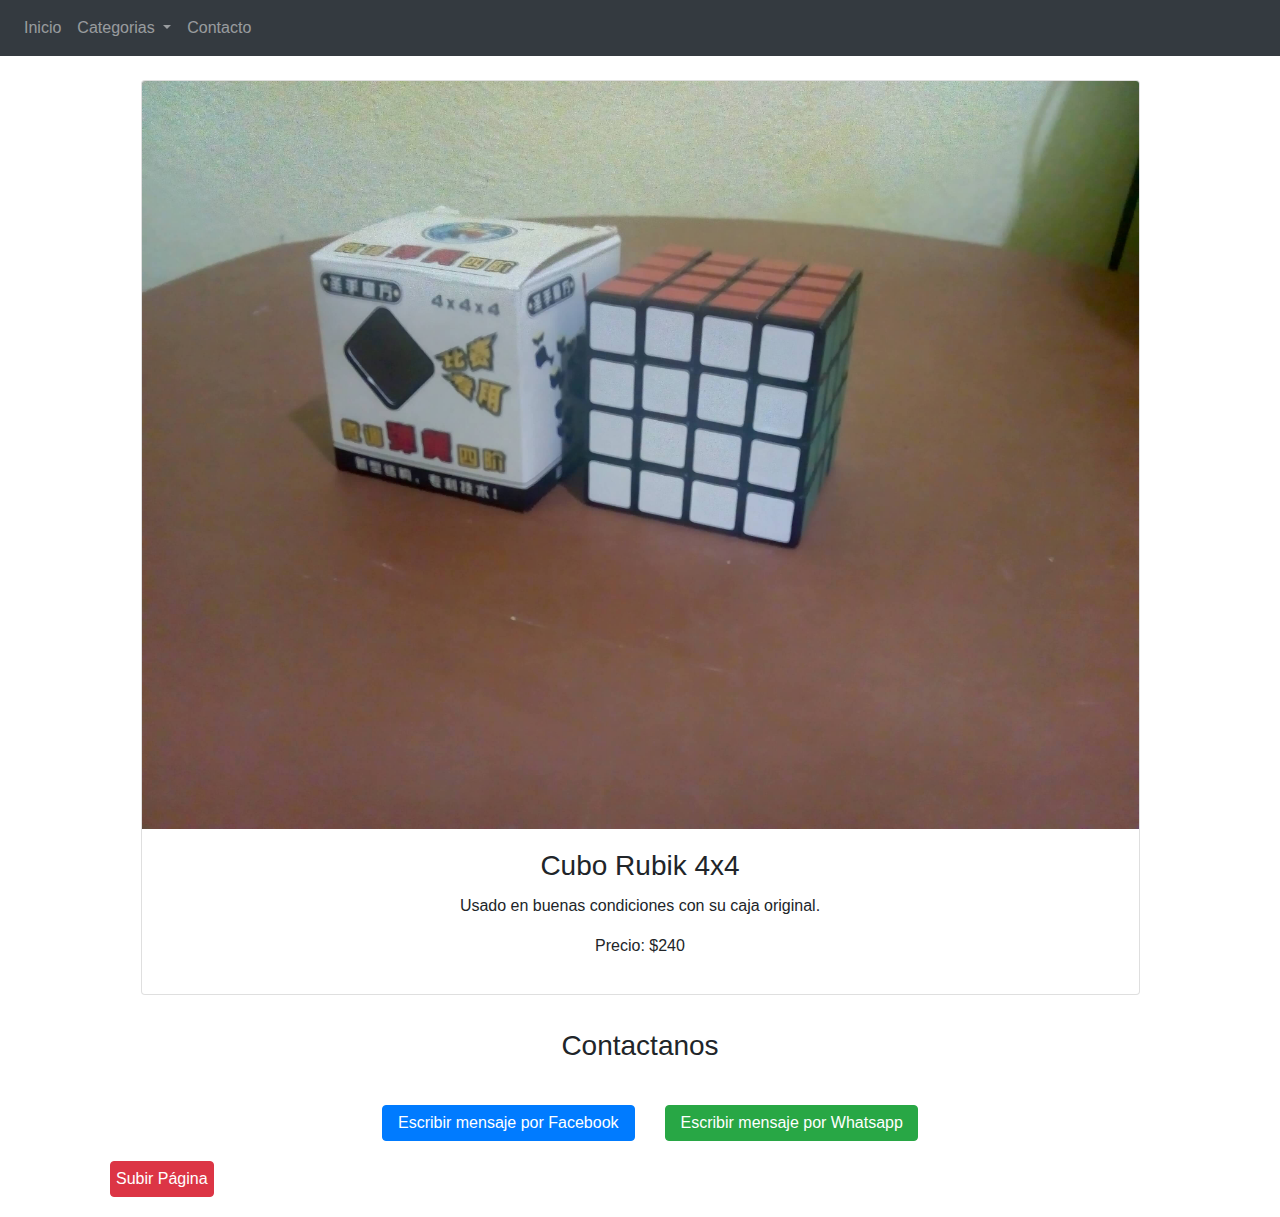
<file: cubo-rubik4x4.html>
<!DOCTYPE html>
<html lang="en">
<head>
	<meta charset="UTF-8">
	<meta name="viewport" content="width=device-width, user-scalable=no, initial-scale=1.0, maximum-scale=1.0, minimum-scale=1.0">
	
	<link rel="stylesheet" href="css/bootstrap.min.css">
	<link rel="stylesheet" href="css/estilos.css">
	<link rel="stylesheet" href="https://use.fontawesome.com/releases/v5.8.2/css/all.css" integrity="sha384-oS3vJWv+0UjzBfQzYUhtDYW+Pj2yciDJxpsK1OYPAYjqT085Qq/1cq5FLXAZQ7Ay" crossorigin="anonymous">
	<link rel="shorcut icon" type="image/x-icon" href="img/favicon-96x96.png">
		
	<title>Compras</title>

</head>
<body>

	<nav class="navbar navbar-expand-md navbar-dark bg-dark">

		<button class="navbar-toggler" type="button" data-toggle="collapse" data-target="#navbar" aria-controls="navbar" aria-expanded="true" aria-label="menu de navegación">
			<span class="navbar-toggler-icon"></span>
		</button>

		
    </button>
		<div class="collapse navbar-collapse" id="navbar">
			<ul class="navbar-nav mr-auto">
				<li class="nav-item">
					<a href="index.html" class="nav-link">Inicio</a>
				</li>
				
				<li class="nav-item dropdown">
					<a href="#" class="nav-link dropdown-toggle" id="menu categorias" data-toggle="dropdown" aria-haspopup="true" aria-expanded="false">
						Categorias
					</a>

					<div class="dropdown-menu" aria-lavelledby="menu-categorias">
						<a href="cubos.html" class="dropdown-item">Cubos Rubik</a>
						<a href="instrumentos.html" class="dropdown-item">Instrumentos Músicales</a>
						<a href="libros.html" class="dropdown-item">Libros</a>
					</div>
				</li>

				<li class="nav-item">
					<a href="#contacto" class="nav-link bajar">Contacto</a>
				</li>
			</ul>
		</div>
	</nav>

<div class="container">

		<div class="row py-4">

			<div class="col ">
				<div class="card">
					<img class="card-img-top" src="img/4x4.jpg" alt="">

					<div class="card-body">
						<h3 class="card-title">Cubo Rubik 4x4</h3>
						<p class="card-text">Usado en buenas condiciones con su caja original.</p>

						<p>Precio: $240</p>
					
					</div>
				</div>
			</div>
	
</div>
	

 </div>


 	<footer class="container" id="contacto">
 		<div class="container contactanos">
 			<h3>Contactanos</h3>
 		</div>
 		<div class="container redes-sociales">
 			<div class="row">
 				<div class="col-md-6">

					<a href="#" class="facebook"><i class="fab fa-facebook-square"></i></a>
					
					<br>

					<a href="https://m.me/alejandro.melchor.14"  target="_blank" class="btn btn-primary usuario">Escribir mensaje por Facebook</a>
 					</div>
 				
 				<div class="col-md-6">
 					<a href="#" class="whatsapp"><i class="fab fa-whatsapp-square"></i></a>
					
					<br>

 					<a href="https://api.whatsapp.com/send?phone=5215518287973&text=Hola,%20quiero%20informacion sobre:" target="_blank"class="btn btn-success cuenta">Escribir mensaje por Whatsapp</a>

 				</div>
 			</div>
 		</div>
		<div class="container">
			<div class="row">
 				<div class="col sp">
 				<a href="#" class="btn btn-danger subir">Subir Página</a>
 			</div>
 		</div>
		</div>
 		
 	</footer>
	
	

	<script src="js/jquery.min.js"></script>
	<script src="js/main.js"></script>
	<script src="js/jquery-ui/jquery-ui.min.js"></script>
	<script src="js/popper.min.js"></script>
	<script src="js/bootstrap.min.js"></script>
	
</body>
</html>
</file>
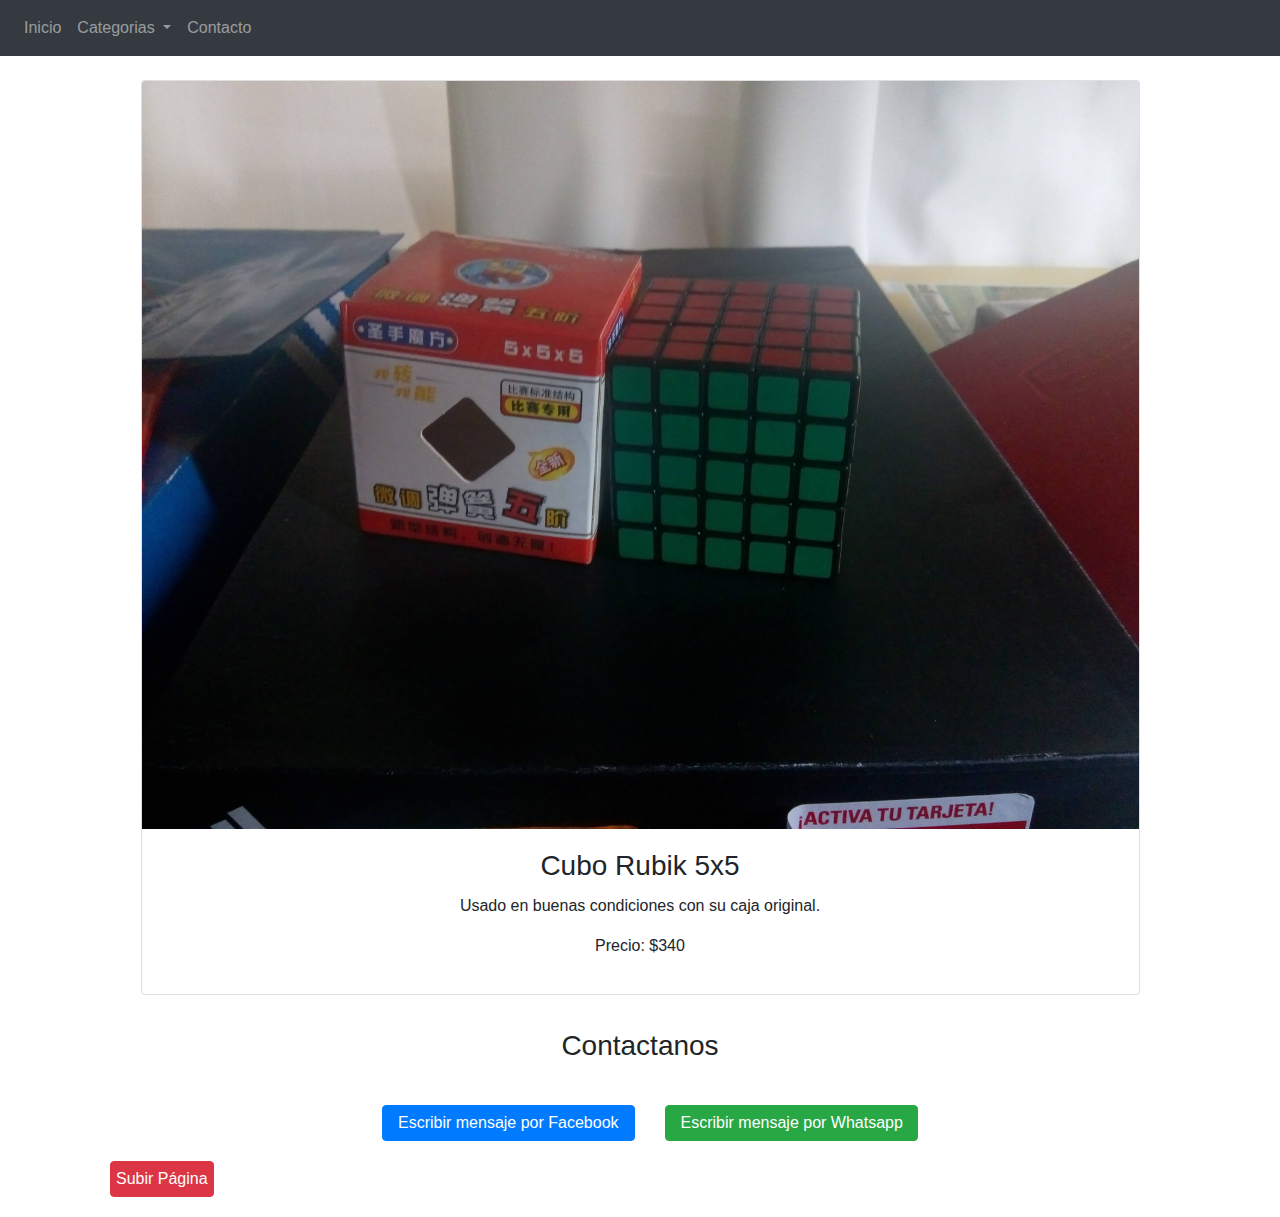
<file: cubo-rubik5x5.html>
<!DOCTYPE html>
<html lang="en">
<head>
	<meta charset="UTF-8">
	<meta name="viewport" content="width=device-width, user-scalable=no, initial-scale=1.0, maximum-scale=1.0, minimum-scale=1.0">
	
	<link rel="stylesheet" href="css/bootstrap.min.css">
	<link rel="stylesheet" href="css/estilos.css">
	<link rel="stylesheet" href="https://use.fontawesome.com/releases/v5.8.2/css/all.css" integrity="sha384-oS3vJWv+0UjzBfQzYUhtDYW+Pj2yciDJxpsK1OYPAYjqT085Qq/1cq5FLXAZQ7Ay" crossorigin="anonymous">
	<link rel="shorcut icon" type="image/x-icon" href="img/favicon-96x96.png">
		
	<title>Compras</title>

</head>
<body>

	<nav class="navbar navbar-expand-md navbar-dark bg-dark">

		<button class="navbar-toggler" type="button" data-toggle="collapse" data-target="#navbar" aria-controls="navbar" aria-expanded="true" aria-label="menu de navegación">
			<span class="navbar-toggler-icon"></span>
		</button>

		
    </button>
		<div class="collapse navbar-collapse" id="navbar">
			<ul class="navbar-nav mr-auto">
				<li class="nav-item">
					<a href="index.html" class="nav-link">Inicio</a>
				</li>
				
				<li class="nav-item dropdown">
					<a href="#" class="nav-link dropdown-toggle" id="menu categorias" data-toggle="dropdown" aria-haspopup="true" aria-expanded="false">
						Categorias
					</a>

					<div class="dropdown-menu" aria-lavelledby="menu-categorias">
						<a href="cubos.html" class="dropdown-item">Cubos Rubik</a>
						<a href="instrumentos.html" class="dropdown-item">Instrumentos Músicales</a>
						<a href="libros.html" class="dropdown-item">Libros</a>
					</div>
				</li>

				<li class="nav-item">
					<a href="#contacto" class="nav-link bajar">Contacto</a>
				</li>
			</ul>
		</div>
	</nav>

<div class="container">

		<div class="row py-4">

			<div class="col ">
				<div class="card">
					<img class="card-img-top" src="img/5x5.jpg" alt="">

					<div class="card-body">
						<h3 class="card-title">Cubo Rubik 5x5</h3>
						<p class="card-text">Usado en buenas condiciones con su caja original.</p>

						<p>Precio: $340</p>
					
					</div>
				</div>
			</div>
	
</div>
	

 </div>


 	<footer class="container" id="contacto">
 		<div class="container contactanos">
 			<h3>Contactanos</h3>
 		</div>
 		<div class="container redes-sociales">
 			<div class="row">
 				<div class="col-md-6">

					<a href="#" class="facebook"><i class="fab fa-facebook-square"></i></a>
					
					<br>

					<a href="https://m.me/alejandro.melchor.14"  target="_blank" class="btn btn-primary usuario">Escribir mensaje por Facebook</a>
 					</div>
 				
 				<div class="col-md-6">
 					<a href="#" class="whatsapp"><i class="fab fa-whatsapp-square"></i></a>
					
					<br>

 					<a href="https://api.whatsapp.com/send?phone=5215518287973&text=Hola,%20quiero%20informacion sobre:" target="_blank"class="btn btn-success cuenta">Escribir mensaje por Whatsapp</a>

 				</div>
 			</div>
 		</div>
		<div class="container">
			<div class="row">
 				<div class="col sp">
 				<a href="#" class="btn btn-danger subir">Subir Página</a>
 			</div>
 		</div>
		</div>
 		
 	</footer>
	

	<script src="js/jquery.min.js"></script>
	<script src="js/main.js"></script>
	<script src="js/jquery-ui/jquery-ui.min.js"></script>
	<script src="js/popper.min.js"></script>
	<script src="js/bootstrap.min.js"></script>
	
</body>
</html>
</file>
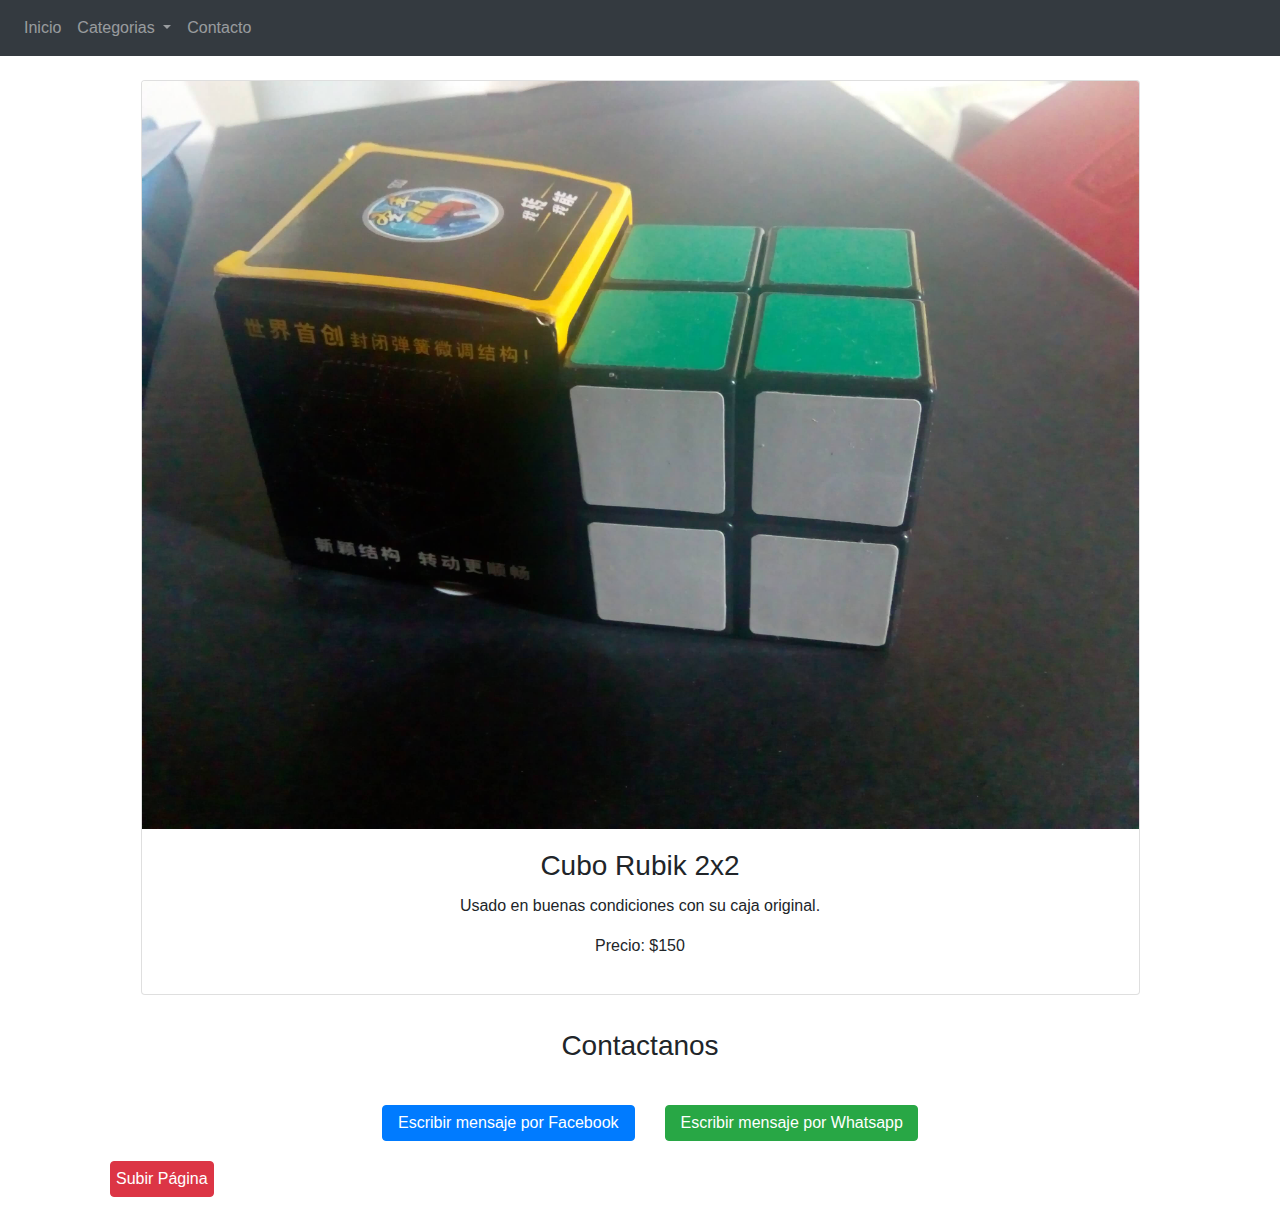
<file: cubo2x2.html>
<!DOCTYPE html>
<html lang="en">
<head>
	<meta charset="UTF-8">
	<meta name="viewport" content="width=device-width, user-scalable=no, initial-scale=1.0, maximum-scale=1.0, minimum-scale=1.0">
	
	<link rel="stylesheet" href="css/bootstrap.min.css">
	<link rel="stylesheet" href="css/estilos.css">
	<link rel="stylesheet" href="https://use.fontawesome.com/releases/v5.8.2/css/all.css" integrity="sha384-oS3vJWv+0UjzBfQzYUhtDYW+Pj2yciDJxpsK1OYPAYjqT085Qq/1cq5FLXAZQ7Ay" crossorigin="anonymous">
	<link rel="shorcut icon" type="image/x-icon" href="img/favicon-96x96.png">
		
	<title>Compras</title>

</head>
<body>

	<nav class="navbar navbar-expand-md navbar-dark bg-dark">

		<button class="navbar-toggler" type="button" data-toggle="collapse" data-target="#navbar" aria-controls="navbar" aria-expanded="true" aria-label="menu de navegación">
			<span class="navbar-toggler-icon"></span>
		</button>

		
    </button>
		<div class="collapse navbar-collapse" id="navbar">
			<ul class="navbar-nav mr-auto">
				<li class="nav-item">
					<a href="index.html" class="nav-link">Inicio</a>
				</li>
				
				<li class="nav-item dropdown">
					<a href="#" class="nav-link dropdown-toggle" id="menu categorias" data-toggle="dropdown" aria-haspopup="true" aria-expanded="false">
						Categorias
					</a>

					<div class="dropdown-menu" aria-lavelledby="menu-categorias">
						<a href="cubos.html" class="dropdown-item">Cubos Rubik</a>
						<a href="instrumentos.html" class="dropdown-item">Instrumentos Músicales</a>
						<a href="libros.html" class="dropdown-item">Libros</a>
					</div>
				</li>

				<li class="nav-item">
					<a href="#contacto" class="nav-link bajar">Contacto</a>
				</li>
			</ul>
		</div>
	</nav>

<div class="container">

		<div class="row py-4">

			<div class="col ">
				<div class="card">
					<img class="card-img-top" src="img/2x2.jpg" alt="">

					<div class="card-body">
						<h3 class="card-title">Cubo Rubik 2x2</h3>
						<p class="card-text">Usado en buenas condiciones con su caja original.</p>

						<p>Precio: $150</p>
					
					</div>
				</div>
			</div>
	
</div>
	

 </div>


 	<footer class="container" id="contacto">
 		<div class="container contactanos">
 			<h3>Contactanos</h3>
 		</div>
 		<div class="container redes-sociales">
 			<div class="row">
 				<div class="col-md-6">

					<a href="#" class="facebook"><i class="fab fa-facebook-square"></i></a>
					
					<br>

					<a href="https://m.me/alejandro.melchor.14"  target="_blank" class="btn btn-primary usuario">Escribir mensaje por Facebook</a>
 					</div>
 				
 				<div class="col-md-6">
 					<a href="#" class="whatsapp"><i class="fab fa-whatsapp-square"></i></a>
					
					<br>

 					<a href="https://api.whatsapp.com/send?phone=5215518287973&text=Hola,%20quiero%20informacion sobre:" target="_blank"class="btn btn-success cuenta">Escribir mensaje por Whatsapp</a>

 				</div>
 			</div>
 		</div>
		<div class="container">
			<div class="row">
 				<div class="col sp">
 				<a href="#" class="btn btn-danger subir">Subir Página</a>
 			</div>
 		</div>
		</div>
 		
 	</footer>
	
	

	<script src="js/jquery.min.js"></script>
	<script src="js/main.js"></script>
	<script src="js/jquery-ui/jquery-ui.min.js"></script>
	<script src="js/popper.min.js"></script>
	<script src="js/bootstrap.min.js"></script>
	
</body>
</html>
</file>
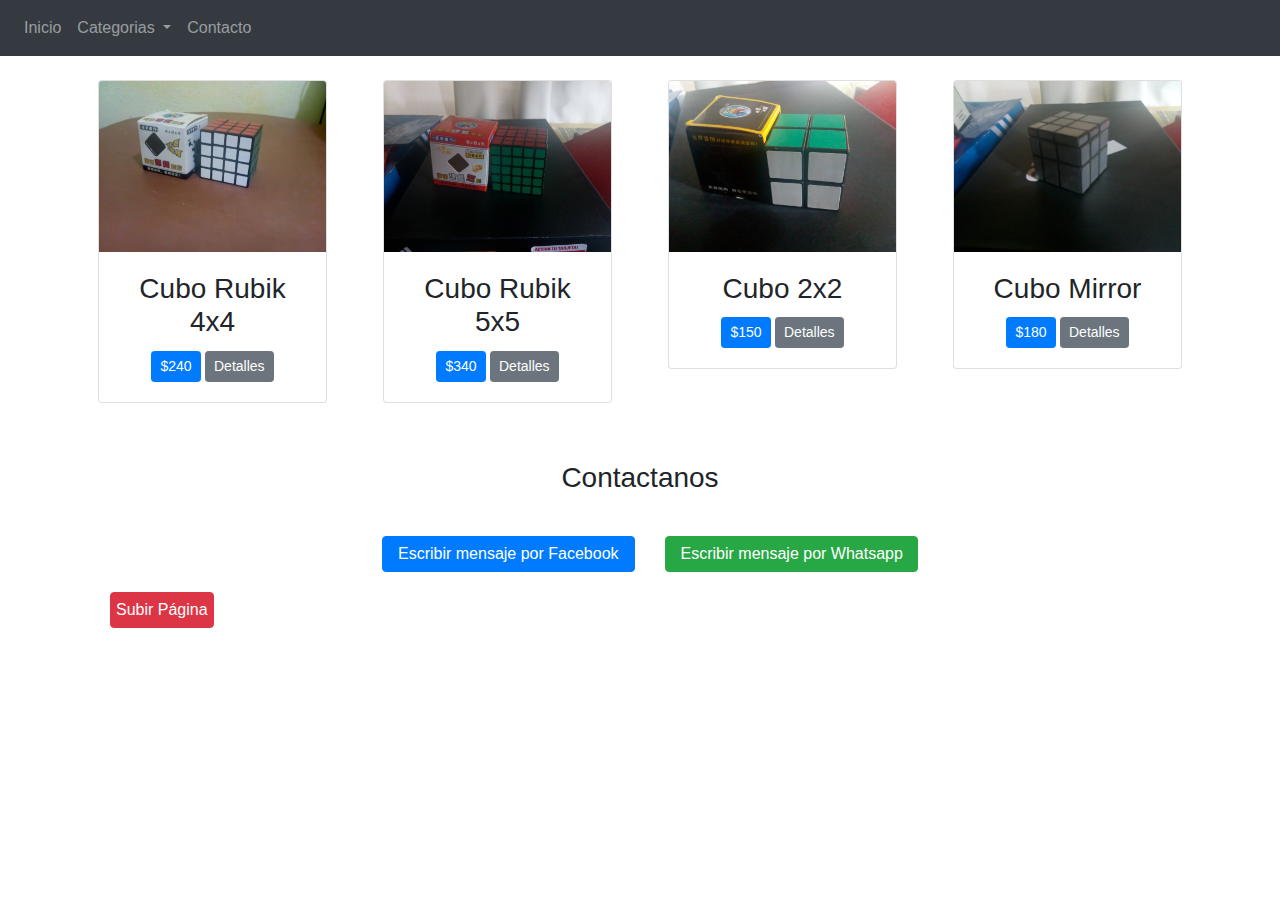
<file: cubos.html>
<!DOCTYPE html>
<html lang="en">
<head>
	<meta charset="UTF-8">
	<meta name="viewport" content="width=device-width, user-scalable=no, initial-scale=1.0, maximum-scale=1.0, minimum-scale=1.0">
	
	<link rel="stylesheet" href="css/bootstrap.min.css">
	<link rel="stylesheet" href="css/estilos.css">
	<link rel="stylesheet" href="https://use.fontawesome.com/releases/v5.8.2/css/all.css" integrity="sha384-oS3vJWv+0UjzBfQzYUhtDYW+Pj2yciDJxpsK1OYPAYjqT085Qq/1cq5FLXAZQ7Ay" crossorigin="anonymous">
	<link rel="shorcut icon" type="image/x-icon" href="img/favicon-96x96.png">
		
	<title>Compras</title>

</head>
<body>

	<nav class="navbar navbar-expand-md navbar-dark bg-dark">

		<button class="navbar-toggler" type="button" data-toggle="collapse" data-target="#navbar" aria-controls="navbar" aria-expanded="true" aria-label="menu de navegación">
			<span class="navbar-toggler-icon"></span>
		</button>

		<div class="collapse navbar-collapse" id="navbar">
			<ul class="navbar-nav mr-auto">
				<li class="nav-item">
					<a href="index.html" class="nav-link">Inicio</a>
				</li>
				
				<li class="nav-item dropdown">
					<a href="#" class="nav-link dropdown-toggle" id="menu categorias" data-toggle="dropdown" aria-haspopup="true" aria-expanded="false">
						Categorias
					</a>

					<div class="dropdown-menu" aria-lavelledby="menu-categorias">
						<a href="cubos.html" class="dropdown-item">Cubos Rubik</a>
						<a href="instrumentos.html" class="dropdown-item">Instrumentos Músicales</a>
						<a href="libros.html" class="dropdown-item">Libros</a>
					</div>
				</li>

				<li class="nav-item">
					<a href="#contacto" class="nav-link bajar">Contacto</a>
				</li>
			</ul>
		</div>
	</nav>


	<section class="container">
		<div class="row py-4">

			<div class="col-12 col-sm-6 col-lg-3 mb-4">
				<div class="card">
					<img class="card-img-top" src="img/4x4.jpg" alt="">

					<div class="card-body">
						<h3 class="card-title">Cubo Rubik 4x4</h3>
											
						<a href="" class="btn btn-sm btn-primary precio">$240</a>
						<a href="cubo-rubik4x4.html" class="btn btn-sm btn-secondary">Detalles</a>
					</div>
				</div>
			</div>

			<div class="col-12 col-sm-6 col-lg-3 mb-4">
				<div class="card">
					<img class="card-img-top" src="img/5x5.jpg" alt="">

					<div class="card-body">
						<h3 class="card-title">Cubo Rubik 5x5</h3>
						<a href="#" class="btn btn-sm btn-primary precio">$340</a>
						<a href="cubo-rubik5x5.html" class="btn btn-sm btn-secondary">Detalles</a>
					</div>
				</div>
			</div>

			<div class="col-12 col-sm-6 col-lg-3 mb-4">
				<div class="card">
					<img class="card-img-top" src="img/2x2.jpg" alt="">

					<div class="card-body">
						<h3 class="card-title">Cubo 2x2</h3>

						<a href="#" class="btn btn-sm btn-primary precio">$150</a>
						<a href="cubo2x2.html" class="btn btn-sm btn-secondary">Detalles</a>
					</div>
				</div>
			</div>


			<div class="col-12 col-sm-6 col-lg-3 mb-4">
				<div class="card">
					<img class="card-img-top" src="img/mirror.jpg" alt="">

					<div class="card-body">
						<h3 class="card-title">Cubo Mirror</h3>
	
						<a href="#" class="btn btn-sm btn-primary precio">$180</a>
						<a href="mirror.html" class="btn btn-sm btn-secondary">Detalles</a>
					</div>
				</div>
			</div>

 		</div>
	</section>	



 	<footer class="container" id="contacto">
 		<div class="container contactanos">
 			<h3>Contactanos</h3>
 		</div>
 		<div class="container redes-sociales">
 			<div class="row">
 				<div class="col-md-6">

					<a href="#" class="facebook"><i class="fab fa-facebook-square"></i></a>
					
					<br>

					<a href="https://m.me/alejandro.melchor.14"  target="_blank" class="btn btn-primary usuario">Escribir mensaje por Facebook</a>
 					</div>
 				
 				<div class="col-md-6">
 					<a href="#" class="whatsapp"><i class="fab fa-whatsapp-square"></i></a>
					
					<br>

 					<a href="https://api.whatsapp.com/send?phone=5215518287973&text=Hola,%20quiero%20informacion sobre:" target="_blank"class="btn btn-success cuenta">Escribir mensaje por Whatsapp</a>

 				</div>
 			</div>
 		</div>
		<div class="container">
			<div class="row">
 				<div class="col sp">
 				<a href="#" class="btn btn-danger subir">Subir Página</a>
 			</div>
 		</div>
		</div>
 		
 	</footer>
	
	

	<script src="js/jquery.min.js"></script>
	<script src="js/main.js"></script>
	<script src="js/jquery-ui/jquery-ui.min.js"></script>
	<script src="js/popper.min.js"></script>
	<script src="js/bootstrap.min.js"></script>
	
</body>
</html>
</file>
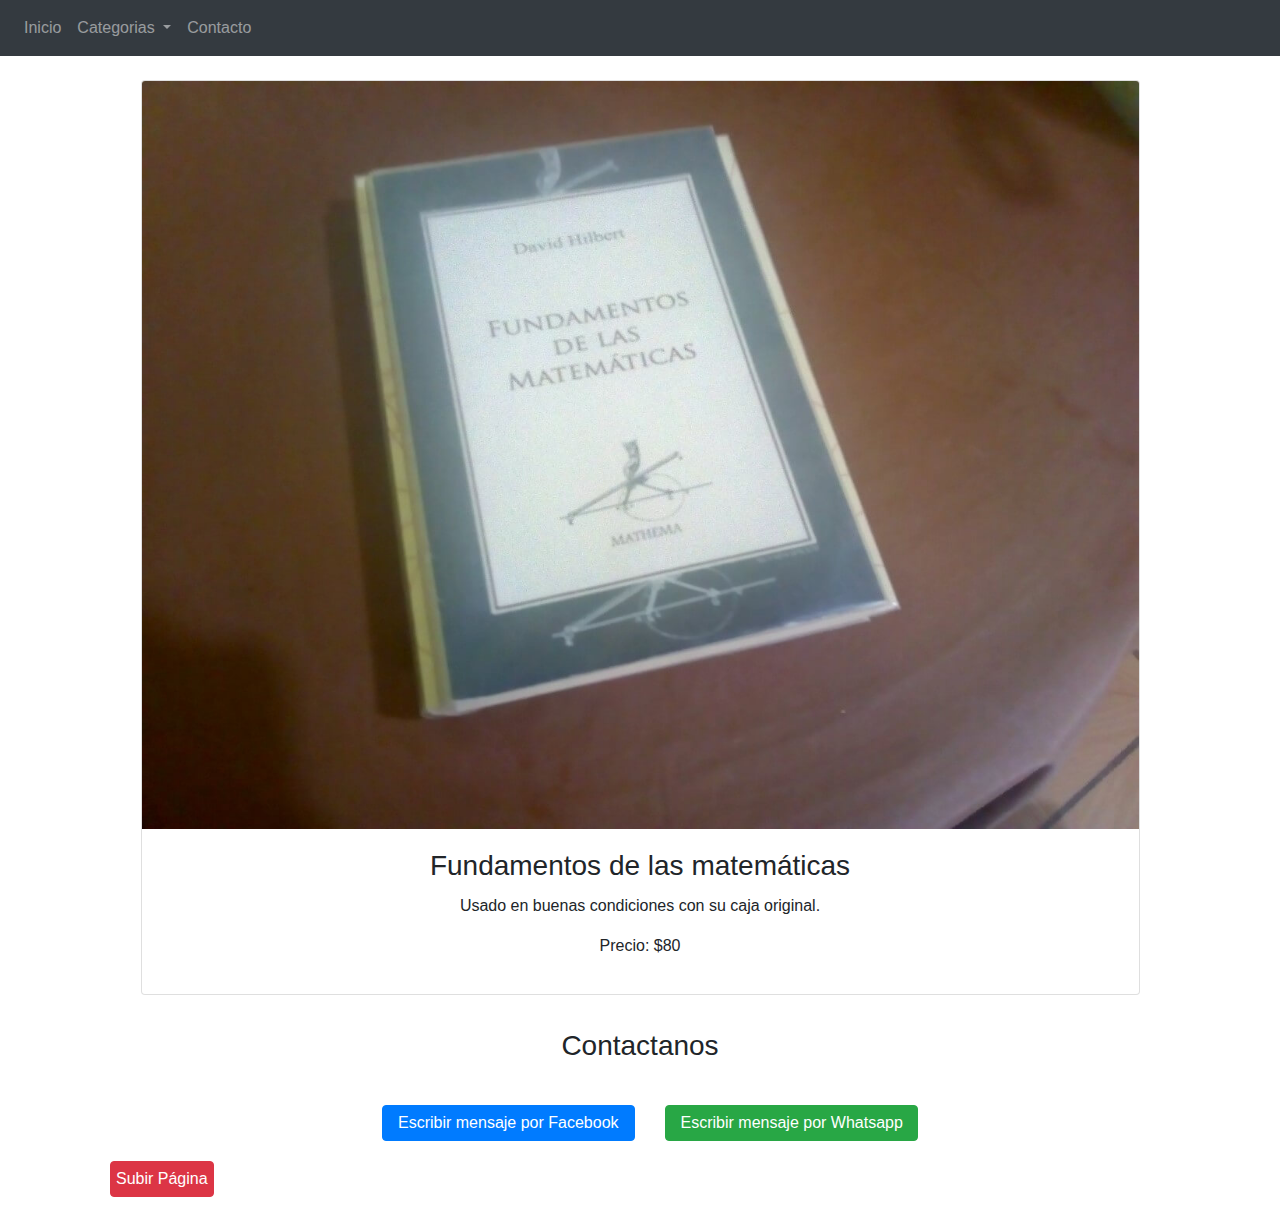
<file: fundamentos.html>
<!DOCTYPE html>
<html lang="en">
<head>
	<meta charset="UTF-8">
	<meta name="viewport" content="width=device-width, user-scalable=no, initial-scale=1.0, maximum-scale=1.0, minimum-scale=1.0">
	
	<link rel="stylesheet" href="css/bootstrap.min.css">
	<link rel="stylesheet" href="css/estilos.css">
	<link rel="stylesheet" href="https://use.fontawesome.com/releases/v5.8.2/css/all.css" integrity="sha384-oS3vJWv+0UjzBfQzYUhtDYW+Pj2yciDJxpsK1OYPAYjqT085Qq/1cq5FLXAZQ7Ay" crossorigin="anonymous">
	<link rel="shorcut icon" type="image/x-icon" href="img/favicon-96x96.png">
		
	<title>Compras</title>

</head>
<body>

	<nav class="navbar navbar-expand-md navbar-dark bg-dark">

		<button class="navbar-toggler" type="button" data-toggle="collapse" data-target="#navbar" aria-controls="navbar" aria-expanded="true" aria-label="menu de navegación">
			<span class="navbar-toggler-icon"></span>
		</button>

		
    </button>
		<div class="collapse navbar-collapse" id="navbar">
			<ul class="navbar-nav mr-auto">
				<li class="nav-item">
					<a href="index.html" class="nav-link">Inicio</a>
				</li>
				
				<li class="nav-item dropdown">
					<a href="#" class="nav-link dropdown-toggle" id="menu categorias" data-toggle="dropdown" aria-haspopup="true" aria-expanded="false">
						Categorias
					</a>

					<div class="dropdown-menu" aria-lavelledby="menu-categorias">
						<a href="cubos.html" class="dropdown-item">Cubos Rubik</a>
						<a href="#" class="dropdown-item">Instrumentos Músicales</a>
						<a href="#" class="dropdown-item">Libros</a>
					</div>
				</li>

				<li class="nav-item">
					<a href="#contacto" class="nav-link bajar">Contacto</a>
				</li>
			</ul>
		</div>
	</nav>

<div class="container">

		<div class="row py-4">

			<div class="col ">
				<div class="card">
					<img class="card-img-top" src="img/hilbert.jpg" alt="">

					<div class="card-body">
						<h3 class="card-title">Fundamentos de las matemáticas</h3>
						<p class="card-text">Usado en buenas condiciones con su caja original.</p>

						<p>Precio: $80</p>
					
					</div>
				</div>
			</div>
	
</div>
	

 </div>


 	<footer class="container" id="contacto">
 		<div class="container contactanos">
 			<h3>Contactanos</h3>
 		</div>
 		<div class="container redes-sociales">
 			<div class="row">
 				<div class="col-md-6">

					<a href="#" class="facebook"><i class="fab fa-facebook-square"></i></a>
					
					<br>

					<a href="https://m.me/alejandro.melchor.14"  target="_blank" class="btn btn-primary usuario">Escribir mensaje por Facebook</a>
 					</div>
 				
 				<div class="col-md-6">
 					<a href="#" class="whatsapp"><i class="fab fa-whatsapp-square"></i></a>
					
					<br>

 					<a href="https://api.whatsapp.com/send?phone=5215518287973&text=Hola,%20quiero%20informacion sobre:" target="_blank"class="btn btn-success cuenta">Escribir mensaje por Whatsapp</a>

 				</div>
 			</div>
 		</div>
		<div class="container">
			<div class="row">
 				<div class="col sp">
 				<a href="#" class="btn btn-danger subir">Subir Página</a>
 			</div>
 		</div>
		</div>
 		
 	</footer>
	

	<script src="js/jquery.min.js"></script>
	<script src="js/main.js"></script>
	<script src="js/jquery-ui/jquery-ui.min.js"></script>
	<script src="js/popper.min.js"></script>
	<script src="js/bootstrap.min.js"></script>
	
</body>
</html>
</file>
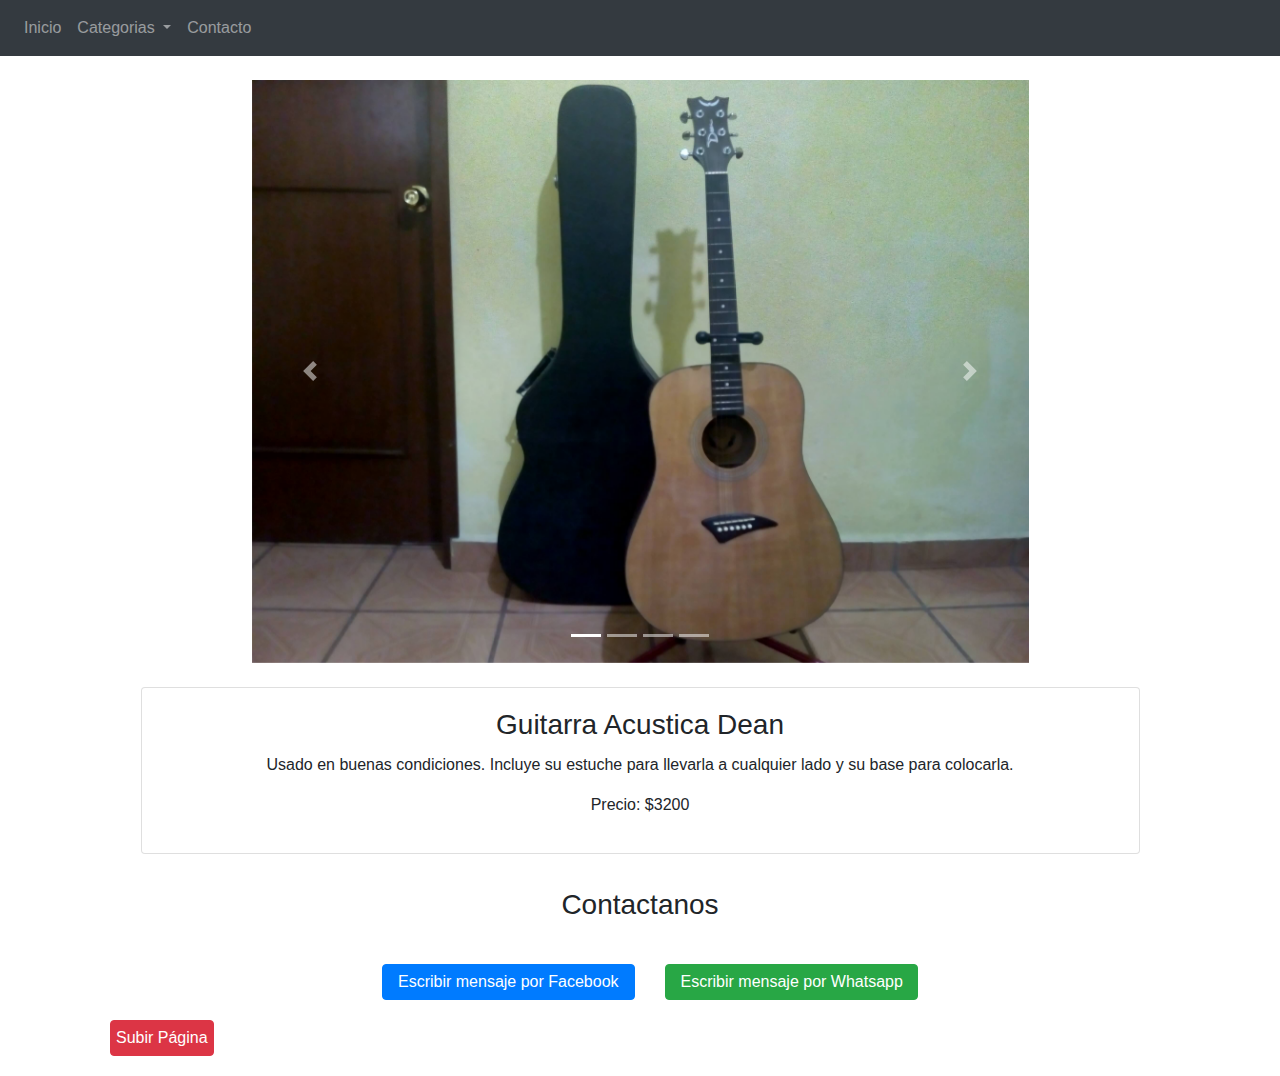
<file: guitarra.html>
<!DOCTYPE html>
<html lang="en">
<head>
	<meta charset="UTF-8">
	<meta name="viewport" content="width=device-width, user-scalable=no, initial-scale=1.0, maximum-scale=1.0, minimum-scale=1.0">
	
	<link rel="stylesheet" href="css/bootstrap.min.css">
	<link rel="stylesheet" href="css/estilos.css">
	<link rel="stylesheet" href="https://use.fontawesome.com/releases/v5.8.2/css/all.css" integrity="sha384-oS3vJWv+0UjzBfQzYUhtDYW+Pj2yciDJxpsK1OYPAYjqT085Qq/1cq5FLXAZQ7Ay" crossorigin="anonymous">
	<link rel="shorcut icon" type="image/x-icon" href="img/favicon-96x96.png">
		
	<title>Compras</title>

</head>
<body>

	<nav class="navbar navbar-expand-md navbar-dark bg-dark">

		<button class="navbar-toggler" type="button" data-toggle="collapse" data-target="#navbar" aria-controls="navbar" aria-expanded="true" aria-label="menu de navegación">
			<span class="navbar-toggler-icon"></span>
		</button>

		<div class="collapse navbar-collapse" id="navbar">
			<ul class="navbar-nav mr-auto">
				<li class="nav-item">
					<a href="index.html" class="nav-link">Inicio</a>
				</li>
				
				<li class="nav-item dropdown">
					<a href="#" class="nav-link dropdown-toggle" id="menu categorias" data-toggle="dropdown" aria-haspopup="true" aria-expanded="false">
						Categorias
					</a>

					<div class="dropdown-menu" aria-lavelledby="menu-categorias">
						<a href="cubos.html" class="dropdown-item">Cubos Rubik</a>
						<a href="#" class="dropdown-item">Instrumentos Músicales</a>
						<a href="#" class="dropdown-item">Libros</a>
					</div>
				</li>

				<li class="nav-item">
					<a href="#contacto" class="nav-link bajar">Contacto</a>
				</li>
			</ul>
		</div>
	</nav>
					
	<div class="container carousel">
		<div class="row">
			<div class="col mt-4">
				<div class="carousel slide" id="slideshow" data-ride="carousel">

					<ol class="carousel-indicators">
						<li data-target="#slideshow" 
						data-slide-to="0" class="active">
						</li>

						<li data-target="#slideshow" 
						data-slide-to="1"></li>

						<li data-target="#slideshow" 
						data-slide-to="2"></li>

						<li data-target="#slideshow" 
						data-slide-to="3"></li>

					</ol>
					<div class="carousel-inner">
						<div class="carousel-item active">
							<img src="img/guitarra.jpg" alt="" width="100%">
						</div>

						<div class="carousel-item">
							<img src="img/brazo.jpg" alt="" width="100%">
						</div>

						<div class="carousel-item">
							<img src="img/logotipo.jpg" alt="" width="100%">
						</div>

						<div class="carousel-item">
							<img src="img/base.jpg" alt="" width="100%">
						</div>
					</div>
					<a href="#slideshow" class="carousel-control-prev" data-slide="prev">
						<span class="carousel-control-prev-icon" aria-hidden="true"></span>
						<span class="sr-only">Anterior</span>
					</a>

					<a href="#slideshow" class="carousel-control-next" data-slide="next">
						<span class="carousel-control-next-icon" aria-hidden="true"></span>
						<span class="sr-only">Siguiente</span>
					</a>
				</div>

			</div>
		</div>
	
	</div>

	<div class="container">
		<div class="row py-4">

			<div class="col ">
				<div class="card">

					<div class="card-body">
						<h3 class="card-title">Guitarra Acustica Dean</h3>
						<p class="card-text">Usado en buenas condiciones. Incluye su estuche para llevarla a cualquier lado y su base para colocarla.</p>

						<p>Precio: $3200</p>
					
					</div>
				</div>
			</div>	

 		</div>	

	</div>

		 

 	<footer class="container" id="contacto">
 		<div class="container contactanos">
 			<h3>Contactanos</h3>
 		</div>
 		<div class="container redes-sociales">
 			<div class="row">
 				<div class="col-md-6">

					<a href="#" class="facebook"><i class="fab fa-facebook-square"></i></a>
					
					<br>

					<a href="https://m.me/alejandro.melchor.14"  target="_blank" class="btn btn-primary usuario">Escribir mensaje por Facebook</a>
 					</div>
 				
 				<div class="col-md-6">
 					<a href="#" class="whatsapp"><i class="fab fa-whatsapp-square"></i></a>
					
					<br>

 					<a href="https://api.whatsapp.com/send?phone=5215518287973&text=Hola,%20quiero%20informacion sobre:" target="_blank"class="btn btn-success cuenta">Escribir mensaje por Whatsapp</a>

 				</div>
 			</div>
 		</div>
		<div class="container">
			<div class="row">
 				<div class="col sp">
 				<a href="#" class="btn btn-danger subir">Subir Página</a>
 			</div>
 		</div>
		</div>
 		
 	</footer>
	

	<script src="js/jquery.min.js"></script>
	<script src="js/main.js"></script>
	<script src="js/jquery-ui/jquery-ui.min.js"></script>
	<script src="js/popper.min.js"></script>
	<script src="js/bootstrap.min.js"></script>
	
</body>
</html>
</file>
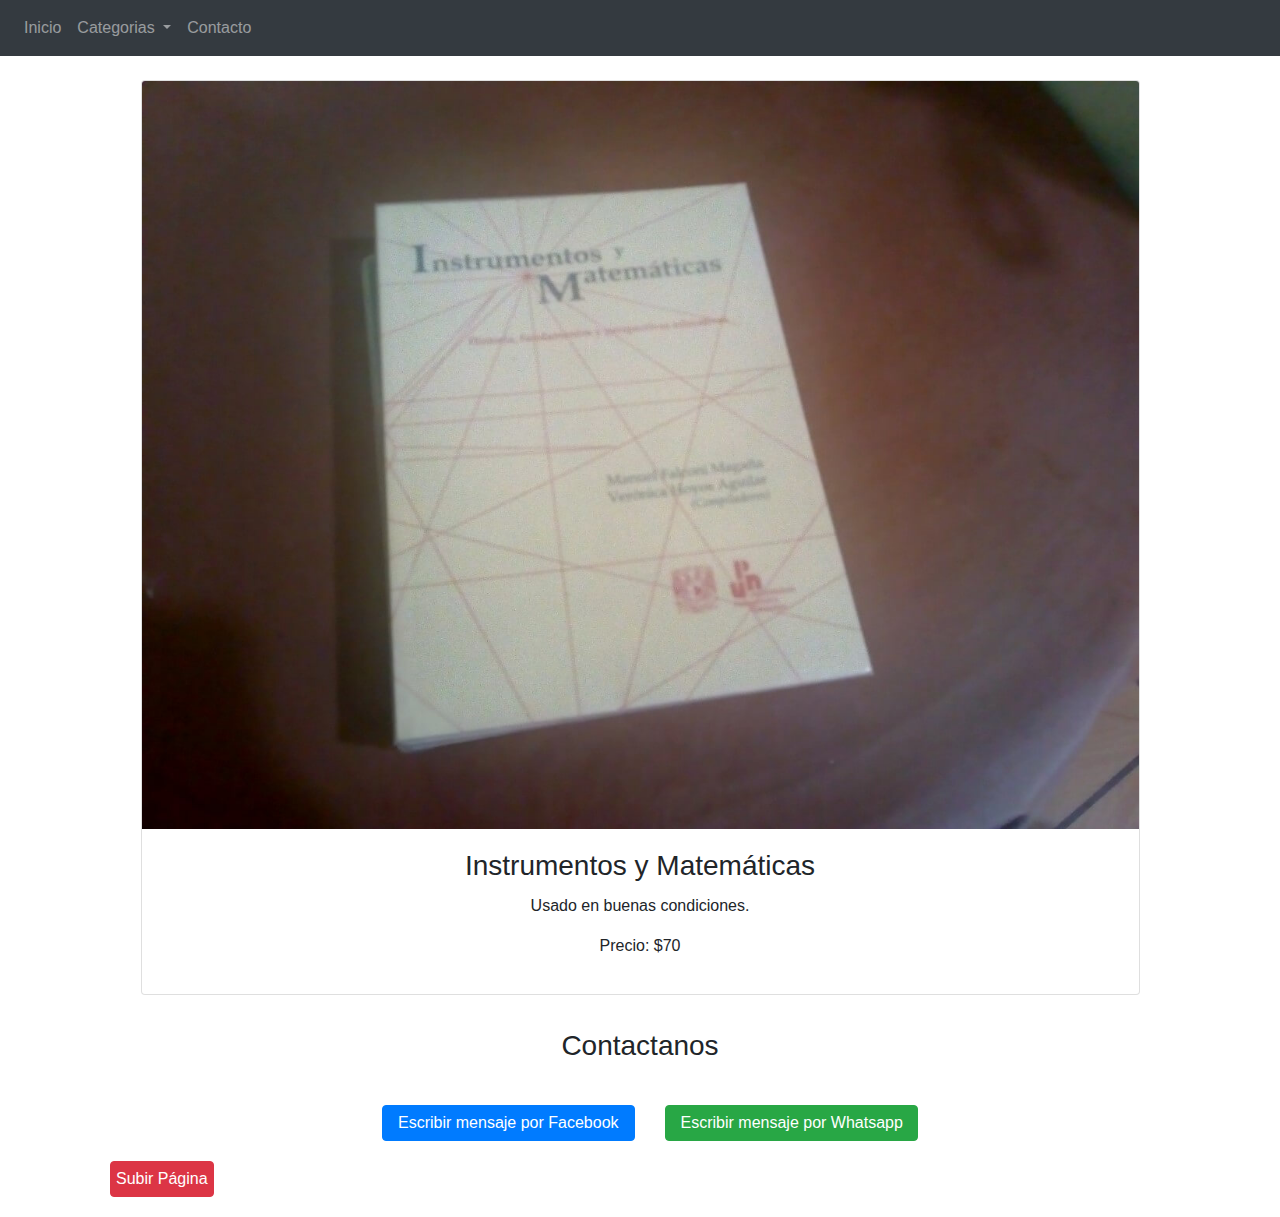
<file: instrumento.html>
<!DOCTYPE html>
<html lang="en">
<head>
	<meta charset="UTF-8">
	<meta name="viewport" content="width=device-width, user-scalable=no, initial-scale=1.0, maximum-scale=1.0, minimum-scale=1.0">
	
	<link rel="stylesheet" href="css/bootstrap.min.css">
	<link rel="stylesheet" href="css/estilos.css">
	<link rel="stylesheet" href="https://use.fontawesome.com/releases/v5.8.2/css/all.css" integrity="sha384-oS3vJWv+0UjzBfQzYUhtDYW+Pj2yciDJxpsK1OYPAYjqT085Qq/1cq5FLXAZQ7Ay" crossorigin="anonymous">
	<link rel="shorcut icon" type="image/x-icon" href="img/favicon-96x96.png">
		
	<title>Compras</title>

</head>
<body>

	<nav class="navbar navbar-expand-md navbar-dark bg-dark">

		<button class="navbar-toggler" type="button" data-toggle="collapse" data-target="#navbar" aria-controls="navbar" aria-expanded="true" aria-label="menu de navegación">
			<span class="navbar-toggler-icon"></span>
		</button>

		
    </button>
		<div class="collapse navbar-collapse" id="navbar">
			<ul class="navbar-nav mr-auto">
				<li class="nav-item">
					<a href="index.html" class="nav-link">Inicio</a>
				</li>
				
				<li class="nav-item dropdown">
					<a href="#" class="nav-link dropdown-toggle" id="menu categorias" data-toggle="dropdown" aria-haspopup="true" aria-expanded="false">
						Categorias
					</a>

					<div class="dropdown-menu" aria-lavelledby="menu-categorias">
						<a href="cubos.html" class="dropdown-item">Cubos Rubik</a>
						<a href="#" class="dropdown-item">Instrumentos Músicales</a>
						<a href="#" class="dropdown-item">Libros</a>
					</div>
				</li>

				<li class="nav-item">
					<a href="#contacto" class="nav-link bajar">Contacto</a>
				</li>
			</ul>
		</div>
	</nav>

<div class="container">

		<div class="row py-4">

			<div class="col ">
				<div class="card">
					<img class="card-img-top" src="img/instrumentos.jpg" alt="">

					<div class="card-body">
						<h3 class="card-title">Instrumentos y Matemáticas</h3>
						<p class="card-text">Usado en buenas condiciones.</p>

						<p>Precio: $70</p>
					
					</div>
				</div>
			</div>
	
</div>
	

 </div>

 	<footer class="container" id="contacto">
 		<div class="container contactanos">
 			<h3>Contactanos</h3>
 		</div>
 		<div class="container redes-sociales">
 			<div class="row">
 				<div class="col-md-6">

					<a href="#" class="facebook"><i class="fab fa-facebook-square"></i></a>
					
					<br>

					<a href="https://m.me/alejandro.melchor.14"  target="_blank" class="btn btn-primary usuario">Escribir mensaje por Facebook</a>
 					</div>
 				
 				<div class="col-md-6">
 					<a href="#" class="whatsapp"><i class="fab fa-whatsapp-square"></i></a>
					
					<br>

 					<a href="https://api.whatsapp.com/send?phone=5215518287973&text=Hola,%20quiero%20informacion sobre:" target="_blank"class="btn btn-success cuenta">Escribir mensaje por Whatsapp</a>

 				</div>
 			</div>
 		</div>
		<div class="container">
			<div class="row">
 				<div class="col sp">
 				<a href="#" class="btn btn-danger subir">Subir Página</a>
 			</div>
 		</div>
		</div>
 		
 	</footer>
	
	

	<script src="js/jquery.min.js"></script>
	<script src="js/main.js"></script>
	<script src="js/jquery-ui/jquery-ui.min.js"></script>
	<script src="js/popper.min.js"></script>
	<script src="js/bootstrap.min.js"></script>
	
</body>
</html>
</file>
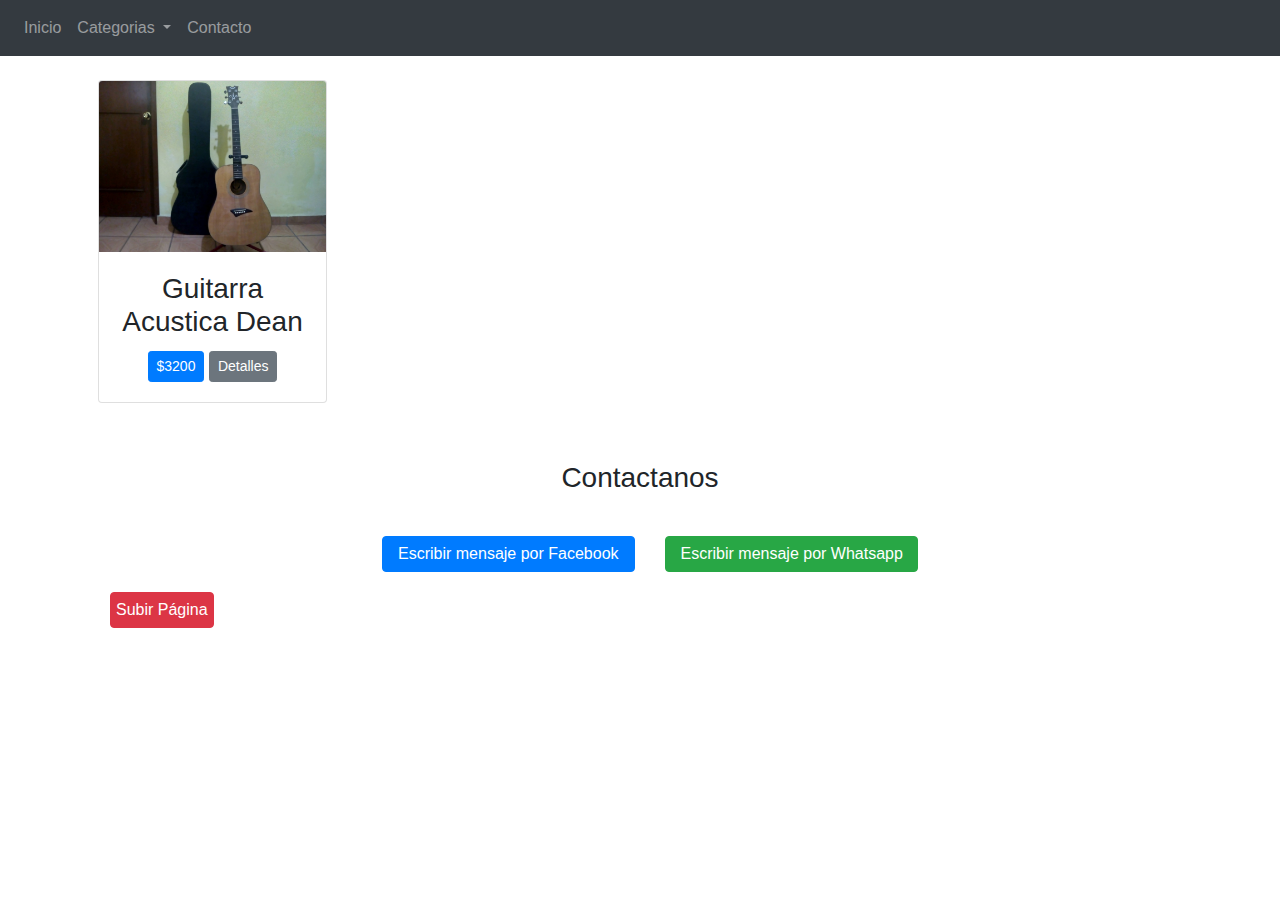
<file: instrumentos.html>
<!DOCTYPE html>
<html lang="en">
<head>
	<meta charset="UTF-8">
	<meta name="viewport" content="width=device-width, user-scalable=no, initial-scale=1.0, maximum-scale=1.0, minimum-scale=1.0">
	
	<link rel="stylesheet" href="css/bootstrap.min.css">
	<link rel="stylesheet" href="css/estilos.css">
	<link rel="stylesheet" href="https://use.fontawesome.com/releases/v5.8.2/css/all.css" integrity="sha384-oS3vJWv+0UjzBfQzYUhtDYW+Pj2yciDJxpsK1OYPAYjqT085Qq/1cq5FLXAZQ7Ay" crossorigin="anonymous">
	<link rel="shorcut icon" type="image/x-icon" href="img/favicon-96x96.png">
		
	<title>Compras</title>

</head>
<body>

	<nav class="navbar navbar-expand-md navbar-dark bg-dark">

		<button class="navbar-toggler" type="button" data-toggle="collapse" data-target="#navbar" aria-controls="navbar" aria-expanded="true" aria-label="menu de navegación">
			<span class="navbar-toggler-icon"></span>
		</button>

		<div class="collapse navbar-collapse" id="navbar">
			<ul class="navbar-nav mr-auto">
				<li class="nav-item">
					<a href="index.html" class="nav-link">Inicio</a>
				</li>
				
				<li class="nav-item dropdown">
					<a href="#" class="nav-link dropdown-toggle" id="menu categorias" data-toggle="dropdown" aria-haspopup="true" aria-expanded="false">
						Categorias
					</a>

					<div class="dropdown-menu" aria-lavelledby="menu-categorias">
						<a href="cubos.html" class="dropdown-item">Cubos Rubik</a>
						<a href="instrumentos.html" class="dropdown-item">Instrumentos Músicales</a>
						<a href="libros.html" class="dropdown-item">Libros</a>
					</div>
				</li>

				<li class="nav-item">
					<a href="#contacto" class="nav-link bajar">Contacto</a>
				</li>
			</ul>
		</div>
	</nav>

	<section class="container">
		<div class="row py-4">

			<div class="col-12 col-sm-6 col-lg-3 mb-4">
				<div class="card">
					<img class="card-img-top" src="img/guitarra.jpg" alt="">

					<div class="card-body">
						<h3 class="card-title">Guitarra Acustica Dean</h3>
						<a href="#" class="btn btn-sm btn-primary precio">$3200</a>
						<a href="guitarra.html" class="btn btn-sm btn-secondary">Detalles</a>
					</div>
				</div>
			</div>

 		</div>
	</section>	



 	<footer class="container" id="contacto">
 		<div class="container contactanos">
 			<h3>Contactanos</h3>
 		</div>
 		<div class="container redes-sociales">
 			<div class="row">
 				<div class="col-md-6">

					<a href="#" class="facebook"><i class="fab fa-facebook-square"></i></a>
					
					<br>

					<a href="https://m.me/alejandro.melchor.14"  target="_blank" class="btn btn-primary usuario">Escribir mensaje por Facebook</a>
 					</div>
 				
 				<div class="col-md-6">
 					<a href="#" class="whatsapp"><i class="fab fa-whatsapp-square"></i></a>
					
					<br>

 					<a href="https://api.whatsapp.com/send?phone=5215518287973&text=Hola,%20quiero%20informacion sobre:" target="_blank"class="btn btn-success cuenta">Escribir mensaje por Whatsapp</a>

 				</div>
 			</div>
 		</div>
		<div class="container">
			<div class="row">
 				<div class="col sp">
 				<a href="#" class="btn btn-danger subir">Subir Página</a>
 			</div>
 		</div>
		</div>
 		
 	</footer>
	
	

	<script src="js/jquery.min.js"></script>
	<script src="js/main.js"></script>
	<script src="js/jquery-ui/jquery-ui.min.js"></script>
	<script src="js/popper.min.js"></script>
	<script src="js/bootstrap.min.js"></script>
	
</body>
</html>
</file>
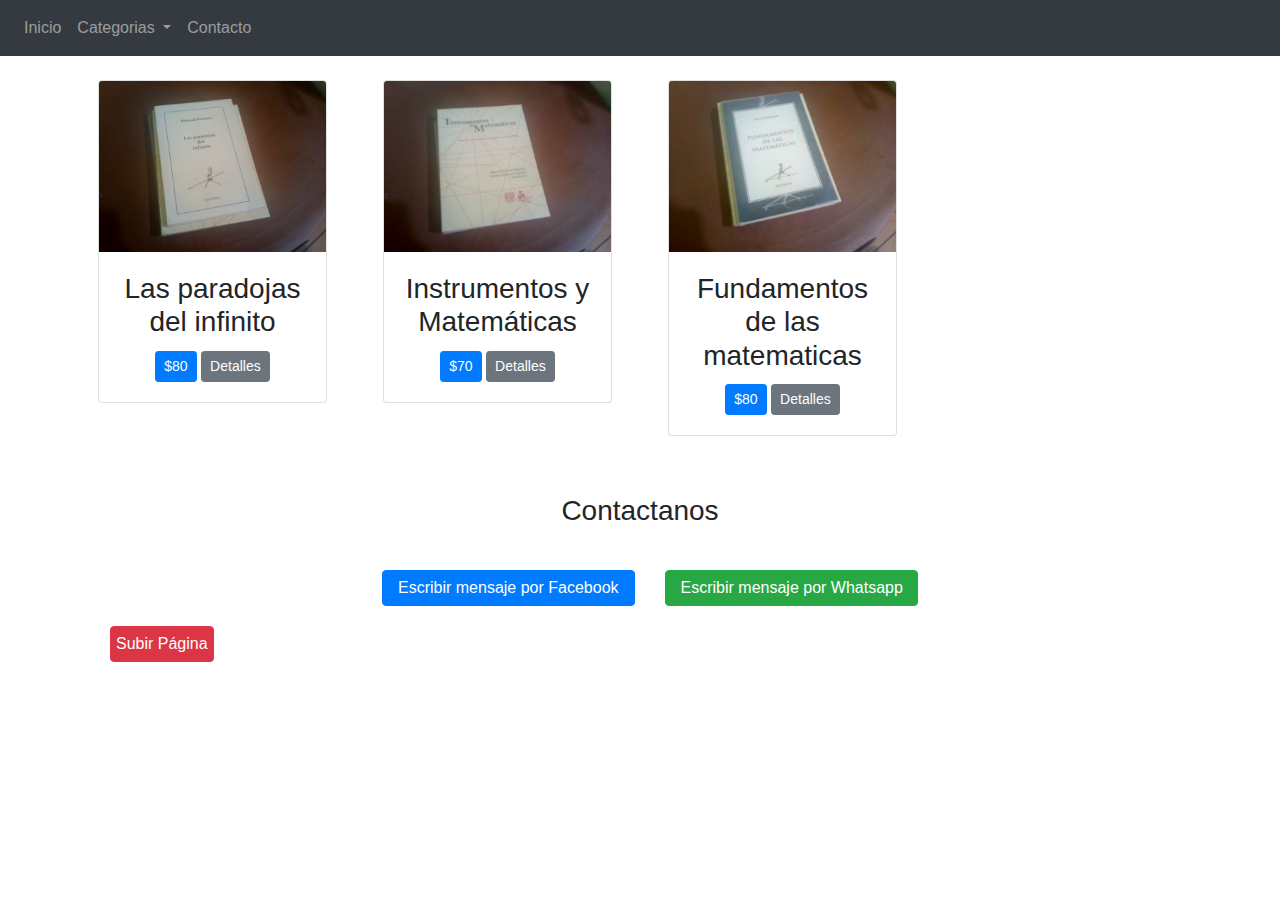
<file: libros.html>
<!DOCTYPE html>
<html lang="en">
<head>
	<meta charset="UTF-8">
	<meta name="viewport" content="width=device-width, user-scalable=no, initial-scale=1.0, maximum-scale=1.0, minimum-scale=1.0">
	
	<link rel="stylesheet" href="css/bootstrap.min.css">
	<link rel="stylesheet" href="css/estilos.css">
	<link rel="stylesheet" href="https://use.fontawesome.com/releases/v5.8.2/css/all.css" integrity="sha384-oS3vJWv+0UjzBfQzYUhtDYW+Pj2yciDJxpsK1OYPAYjqT085Qq/1cq5FLXAZQ7Ay" crossorigin="anonymous">
	<link rel="shorcut icon" type="image/x-icon" href="img/favicon-96x96.png">
		
	<title>Compras</title>

</head>
<body>

	<nav class="navbar navbar-expand-md navbar-dark bg-dark">

		<button class="navbar-toggler" type="button" data-toggle="collapse" data-target="#navbar" aria-controls="navbar" aria-expanded="true" aria-label="menu de navegación">
			<span class="navbar-toggler-icon"></span>
		</button>

		<div class="collapse navbar-collapse" id="navbar">
			<ul class="navbar-nav mr-auto">
				<li class="nav-item">
					<a href="index.html" class="nav-link">Inicio</a>
				</li>
				
				<li class="nav-item dropdown">
					<a href="#" class="nav-link dropdown-toggle" id="menu categorias" data-toggle="dropdown" aria-haspopup="true" aria-expanded="false">
						Categorias
					</a>

					<div class="dropdown-menu" aria-lavelledby="menu-categorias">
						<a href="cubos.html" class="dropdown-item">Cubos Rubik</a>
						<a href="instrumentos.html" class="dropdown-item">Instrumentos Músicales</a>
						<a href="libros.html" class="dropdown-item">Libros</a>
					</div>
				</li>

				<li class="nav-item">
					<a href="#contacto" class="nav-link bajar">Contacto</a>
				</li>
			</ul>
		</div>
	</nav>

	<section class="container">
		<div class="row py-4">

			<div class="col-12 col-sm-6 col-lg-3 mb-4">
				<div class="card">
					<img class="card-img-top" src="img/bolzano.jpg" alt="">

					<div class="card-body">
						<h3 class="card-title">Las paradojas del infinito</h3>		
					
						<a href="#" class="btn btn-sm btn-primary precio">$80</a>
						<a href="paradojas.html" class="btn btn-sm btn-secondary">Detalles</a>
					</div>
				</div>
			</div>

			<div class="col-12 col-sm-6 col-lg-3 mb-4">
				<div class="card">
					<img class="card-img-top" src="img/instrumentos.jpg" alt="">

					<div class="card-body">
						<h3 class="card-title">Instrumentos y Matemáticas</h3>		
					
						<a href="#" class="btn btn-sm btn-primary precio">$70</a>
						<a href="instrumento.html" class="btn btn-sm btn-secondary">Detalles</a>
					</div>
				</div>
			</div>


			<div class="col-12 col-sm-6 col-lg-3 mb-4">
				<div class="card">
					<img class="card-img-top" src="img/hilbert.jpg" alt="">

					<div class="card-body">
						<h3 class="card-title">Fundamentos de las matematicas</h3>
				
						<a href="#" class="btn btn-sm btn-primary precio">$80</a>
						<a href="fundamentos.html" class="btn btn-sm btn-secondary">Detalles</a>
					</div>
				</div>
			</div>
 		</div>
	</section>	

 	<footer class="container" id="contacto">
 		<div class="container contactanos">
 			<h3>Contactanos</h3>
 		</div>
 		<div class="container redes-sociales">
 			<div class="row">
 				<div class="col-md-6">

					<a href="#" class="facebook"><i class="fab fa-facebook-square"></i></a>
					
					<br>

					<a href="https://m.me/alejandro.melchor.14"  target="_blank" class="btn btn-primary usuario">Escribir mensaje por Facebook</a>
 					</div>
 				
 				<div class="col-md-6">
 					<a href="#" class="whatsapp"><i class="fab fa-whatsapp-square"></i></a>
					
					<br>

 					<a href="https://api.whatsapp.com/send?phone=5215518287973&text=Hola,%20quiero%20informacion sobre:" target="_blank"class="btn btn-success cuenta">Escribir mensaje por Whatsapp</a>

 				</div>
 			</div>
 		</div>
		<div class="container">
			<div class="row">
 				<div class="col sp">
 				<a href="#" class="btn btn-danger subir">Subir Página</a>
 			</div>
 		</div>
		</div>
 		
 	</footer>
	

	<script src="js/jquery.min.js"></script>
	<script src="js/main.js"></script>
	<script src="js/jquery-ui/jquery-ui.min.js"></script>
	<script src="js/popper.min.js"></script>
	<script src="js/bootstrap.min.js"></script>
	
</body>
</html>
</file>
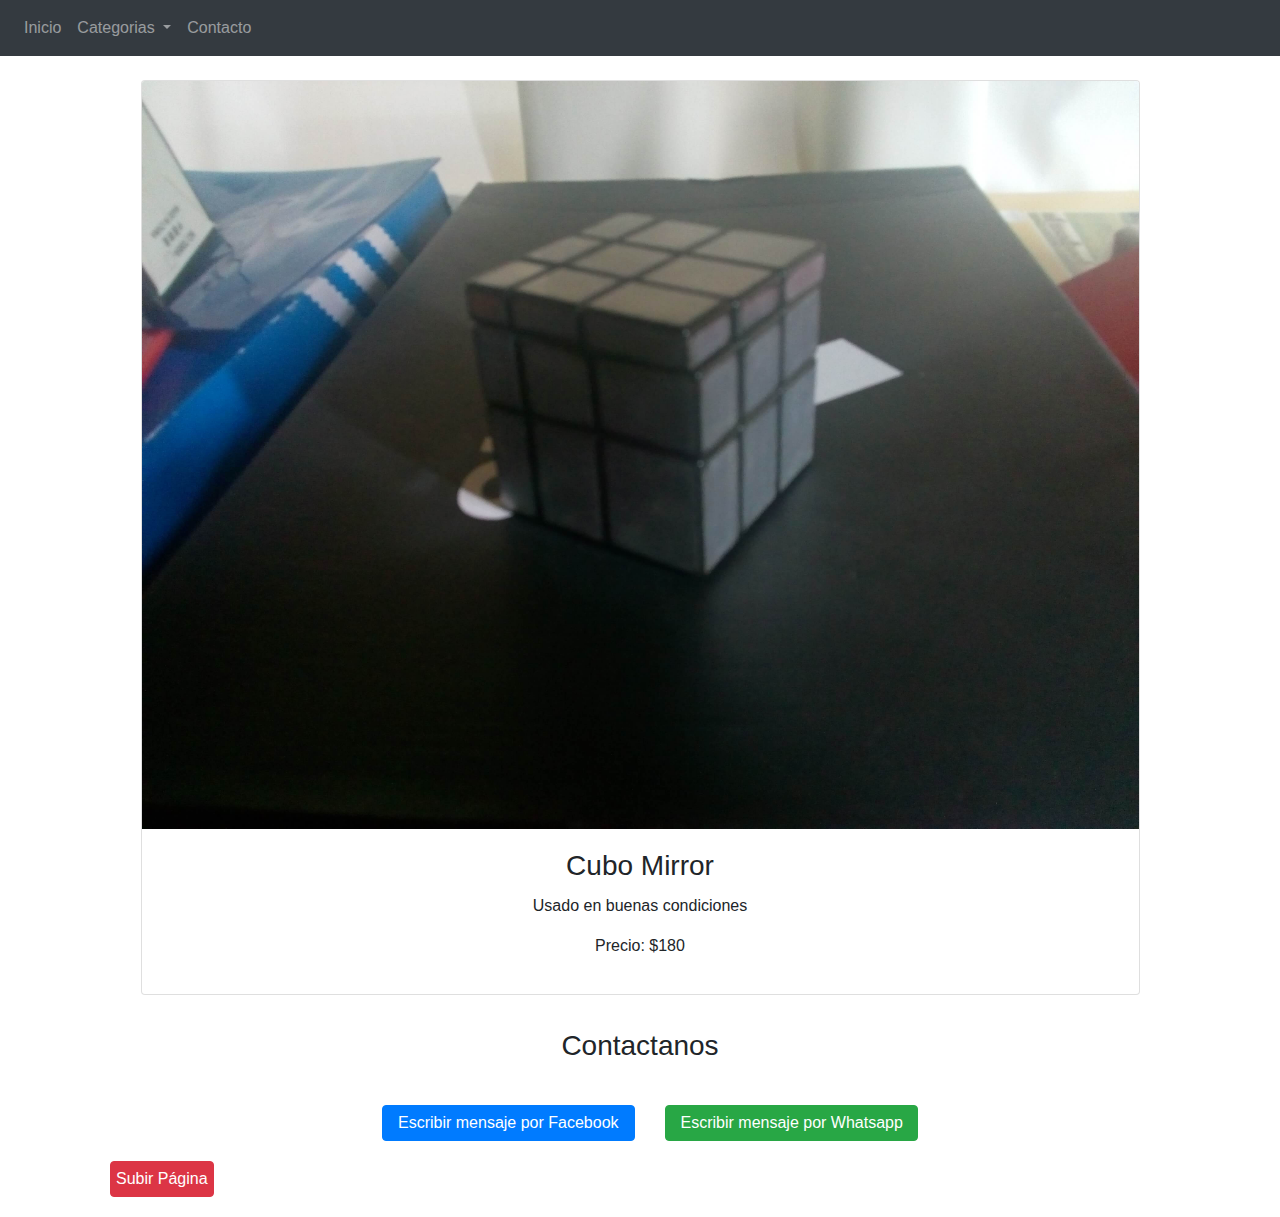
<file: mirror.html>
<!DOCTYPE html>
<html lang="en">
<head>
	<meta charset="UTF-8">
	<meta name="viewport" content="width=device-width, user-scalable=no, initial-scale=1.0, maximum-scale=1.0, minimum-scale=1.0">
	
	<link rel="stylesheet" href="css/bootstrap.min.css">
	<link rel="stylesheet" href="css/estilos.css">
	<link rel="stylesheet" href="https://use.fontawesome.com/releases/v5.8.2/css/all.css" integrity="sha384-oS3vJWv+0UjzBfQzYUhtDYW+Pj2yciDJxpsK1OYPAYjqT085Qq/1cq5FLXAZQ7Ay" crossorigin="anonymous">
	<link rel="shorcut icon" type="image/x-icon" href="img/favicon-96x96.png">
		
	<title>Compras</title>

</head>
<body>

	<nav class="navbar navbar-expand-md navbar-dark bg-dark">

		<button class="navbar-toggler" type="button" data-toggle="collapse" data-target="#navbar" aria-controls="navbar" aria-expanded="true" aria-label="menu de navegación">
			<span class="navbar-toggler-icon"></span>
		</button>

		
    </button>
		<div class="collapse navbar-collapse" id="navbar">
			<ul class="navbar-nav mr-auto">
				<li class="nav-item">
					<a href="index.html" class="nav-link">Inicio</a>
				</li>
				
				<li class="nav-item dropdown">
					<a href="#" class="nav-link dropdown-toggle" id="menu categorias" data-toggle="dropdown" aria-haspopup="true" aria-expanded="false">
						Categorias
					</a>

					<div class="dropdown-menu" aria-lavelledby="menu-categorias">
						<a href="cubos.html" class="dropdown-item">Cubos Rubik</a>
						<a href="instrumentos.html" class="dropdown-item">Instrumentos Músicales</a>
						<a href="libros.html" class="dropdown-item">Libros</a>
					</div>
				</li>

				<li class="nav-item">
					<a href="#contacto" class="nav-link bajar">Contacto</a>
				</li>
			</ul>
		</div>
	</nav>

<div class="container">

		<div class="row py-4">

			<div class="col ">
				<div class="card">
					<img class="card-img-top" src="img/mirror.jpg" alt="">

					<div class="card-body">
						<h3 class="card-title">Cubo Mirror</h3>
						<p class="card-text">Usado en buenas condiciones</p>

						<p>Precio: $180</p>
					
					</div>
				</div>
			</div>
	
</div>
	

 </div>


 	<footer class="container" id="contacto">
 		<div class="container contactanos">
 			<h3>Contactanos</h3>
 		</div>
 		<div class="container redes-sociales">
 			<div class="row">
 				<div class="col-md-6">

					<a href="#" class="facebook"><i class="fab fa-facebook-square"></i></a>
					
					<br>

					<a href="https://m.me/alejandro.melchor.14"  target="_blank" class="btn btn-primary usuario">Escribir mensaje por Facebook</a>
 					</div>
 				
 				<div class="col-md-6">
 					<a href="#" class="whatsapp"><i class="fab fa-whatsapp-square"></i></a>
					
					<br>

 					<a href="https://api.whatsapp.com/send?phone=5215518287973&text=Hola,%20quiero%20informacion sobre:" target="_blank"class="btn btn-success cuenta">Escribir mensaje por Whatsapp</a>

 				</div>
 			</div>
 		</div>
		<div class="container">
			<div class="row">
 				<div class="col sp">
 				<a href="#" class="btn btn-danger subir">Subir Página</a>
 			</div>
 		</div>
		</div>
 		
 	</footer>
	

	

	<script src="js/jquery.min.js"></script>
	<script src="js/main.js"></script>
	<script src="js/jquery-ui/jquery-ui.min.js"></script>
	<script src="js/popper.min.js"></script>
	<script src="js/bootstrap.min.js"></script>
	
</body>
</html>
</file>
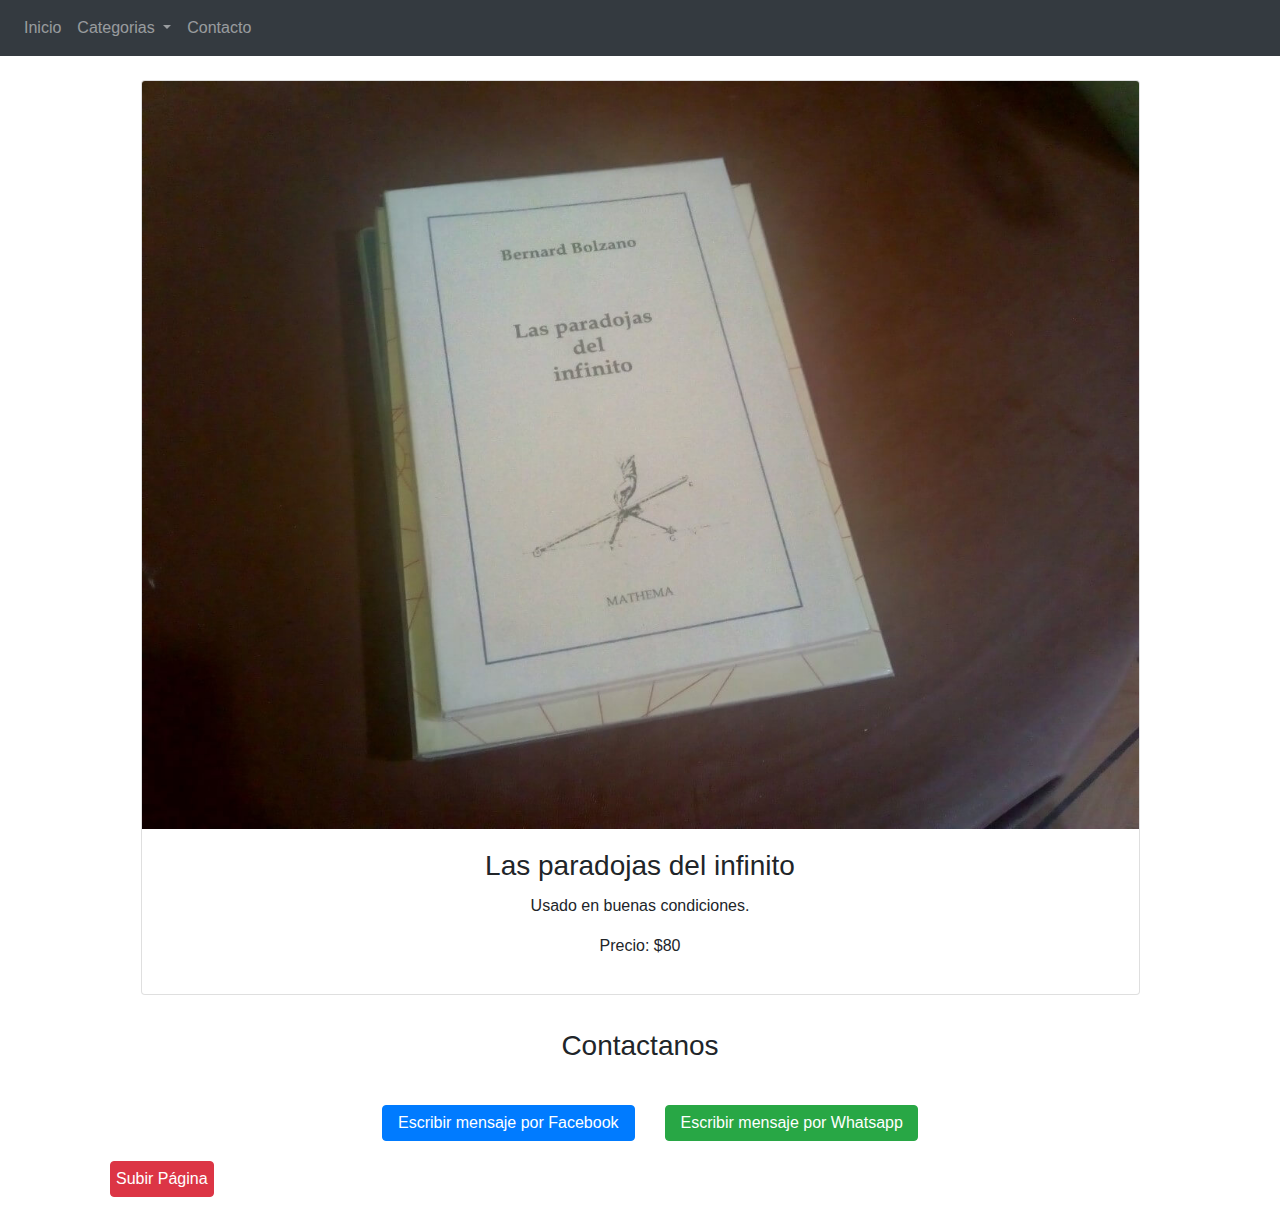
<file: paradojas.html>
<!DOCTYPE html>
<html lang="en">
<head>
	<meta charset="UTF-8">
	<meta name="viewport" content="width=device-width, user-scalable=no, initial-scale=1.0, maximum-scale=1.0, minimum-scale=1.0">
	
	<link rel="stylesheet" href="css/bootstrap.min.css">
	<link rel="stylesheet" href="css/estilos.css">
	<link rel="stylesheet" href="https://use.fontawesome.com/releases/v5.8.2/css/all.css" integrity="sha384-oS3vJWv+0UjzBfQzYUhtDYW+Pj2yciDJxpsK1OYPAYjqT085Qq/1cq5FLXAZQ7Ay" crossorigin="anonymous">
	<link rel="shorcut icon" type="image/x-icon" href="img/favicon-96x96.png">
		
	<title>Compras</title>

</head>
<body>

	<nav class="navbar navbar-expand-md navbar-dark bg-dark">

		<button class="navbar-toggler" type="button" data-toggle="collapse" data-target="#navbar" aria-controls="navbar" aria-expanded="true" aria-label="menu de navegación">
			<span class="navbar-toggler-icon"></span>
		</button>

		
    </button>
		<div class="collapse navbar-collapse" id="navbar">
			<ul class="navbar-nav mr-auto">
				<li class="nav-item">
					<a href="index.html" class="nav-link">Inicio</a>
				</li>
				
				<li class="nav-item dropdown">
					<a href="#" class="nav-link dropdown-toggle" id="menu categorias" data-toggle="dropdown" aria-haspopup="true" aria-expanded="false">
						Categorias
					</a>

					<div class="dropdown-menu" aria-lavelledby="menu-categorias">
						<a href="cubos.html" class="dropdown-item">Cubos Rubik</a>
						<a href="#" class="dropdown-item">Instrumentos Músicales</a>
						<a href="#" class="dropdown-item">Libros</a>
					</div>
				</li>

				<li class="nav-item">
					<a href="#contacto" class="nav-link bajar">Contacto</a>
				</li>
			</ul>
		</div>
	</nav>

<div class="container">

		<div class="row py-4">

			<div class="col ">
				<div class="card">
					<img class="card-img-top" src="img/bolzano.jpg" alt="">

					<div class="card-body">
						<h3 class="card-title">Las paradojas del infinito</h3>
						<p class="card-text">Usado en buenas condiciones.</p>

						<p>Precio: $80</p>
					
					</div>
				</div>
			</div>
	
</div>
	

 </div>


 	<footer class="container" id="contacto">
 		<div class="container contactanos">
 			<h3>Contactanos</h3>
 		</div>
 		<div class="container redes-sociales">
 			<div class="row">
 				<div class="col-md-6">

					<a href="#" class="facebook"><i class="fab fa-facebook-square"></i></a>
					
					<br>

					<a href="https://m.me/alejandro.melchor.14"  target="_blank" class="btn btn-primary usuario">Escribir mensaje por Facebook</a>
 					</div>
 				
 				<div class="col-md-6">
 					<a href="#" class="whatsapp"><i class="fab fa-whatsapp-square"></i></a>
					
					<br>

 					<a href="https://api.whatsapp.com/send?phone=5215518287973&text=Hola,%20quiero%20informacion sobre:" target="_blank"class="btn btn-success cuenta">Escribir mensaje por Whatsapp</a>

 				</div>
 			</div>
 		</div>
		<div class="container">
			<div class="row">
 				<div class="col sp">
 				<a href="#" class="btn btn-danger subir">Subir Página</a>
 			</div>
 		</div>
		</div>
 		
 	</footer>
		

	<script src="js/jquery.min.js"></script>
	<script src="js/main.js"></script>
	<script src="js/jquery-ui/jquery-ui.min.js"></script>
	<script src="js/popper.min.js"></script>
	<script src="js/bootstrap.min.js"></script>
	
</body>
</html>
</file>
<file: css/estilos.css>
*{
	padding: 0;
	margin: 0;
}

header{
	padding: 15px;
	margin: 15px auto;
	text-align: center;
	width: 70%;
	margin: auto;
}

header p{
	font-size: 20px;
}

.container .carousel{
	width: 70%;
	margin: 0 auto;
}

.container .card{
	width: 90%;
	margin: 0 auto;
	text-align: center;
}

footer{
	padding: 10px 0;
}

footer .contactanos h3{
text-align: center;
}

footer .redes-sociales{
	display: flex;
	justify-content: center;
}


footer .redes-sociales .facebook{
font-size: 40px;
border-radius: 3px;
margin: 0 20px;
display: flex;
justify-content: center;
}

footer .redes-sociales .whatsapp{
font-size: 40px;
border-radius: 3px;
margin: 0 20px;
color: green;
display: flex;
justify-content: center;
}

footer .redes-sociales .usuario, footer .redes-sociales .cuenta{
	padding: 5px;
	margin: 10px;
	width: 100%;
}

footer .sp a{
	padding: 5px;
	margin: 10px;
	}

@media screen and (max-width: 750px){
	footer .sp a{
		display: flex;
		justify-content: center;
		width: 100%;
	}
}


@media screen and (max-width: 600px){
	header p{
		font-size: 16px;
	}
}
</file>
